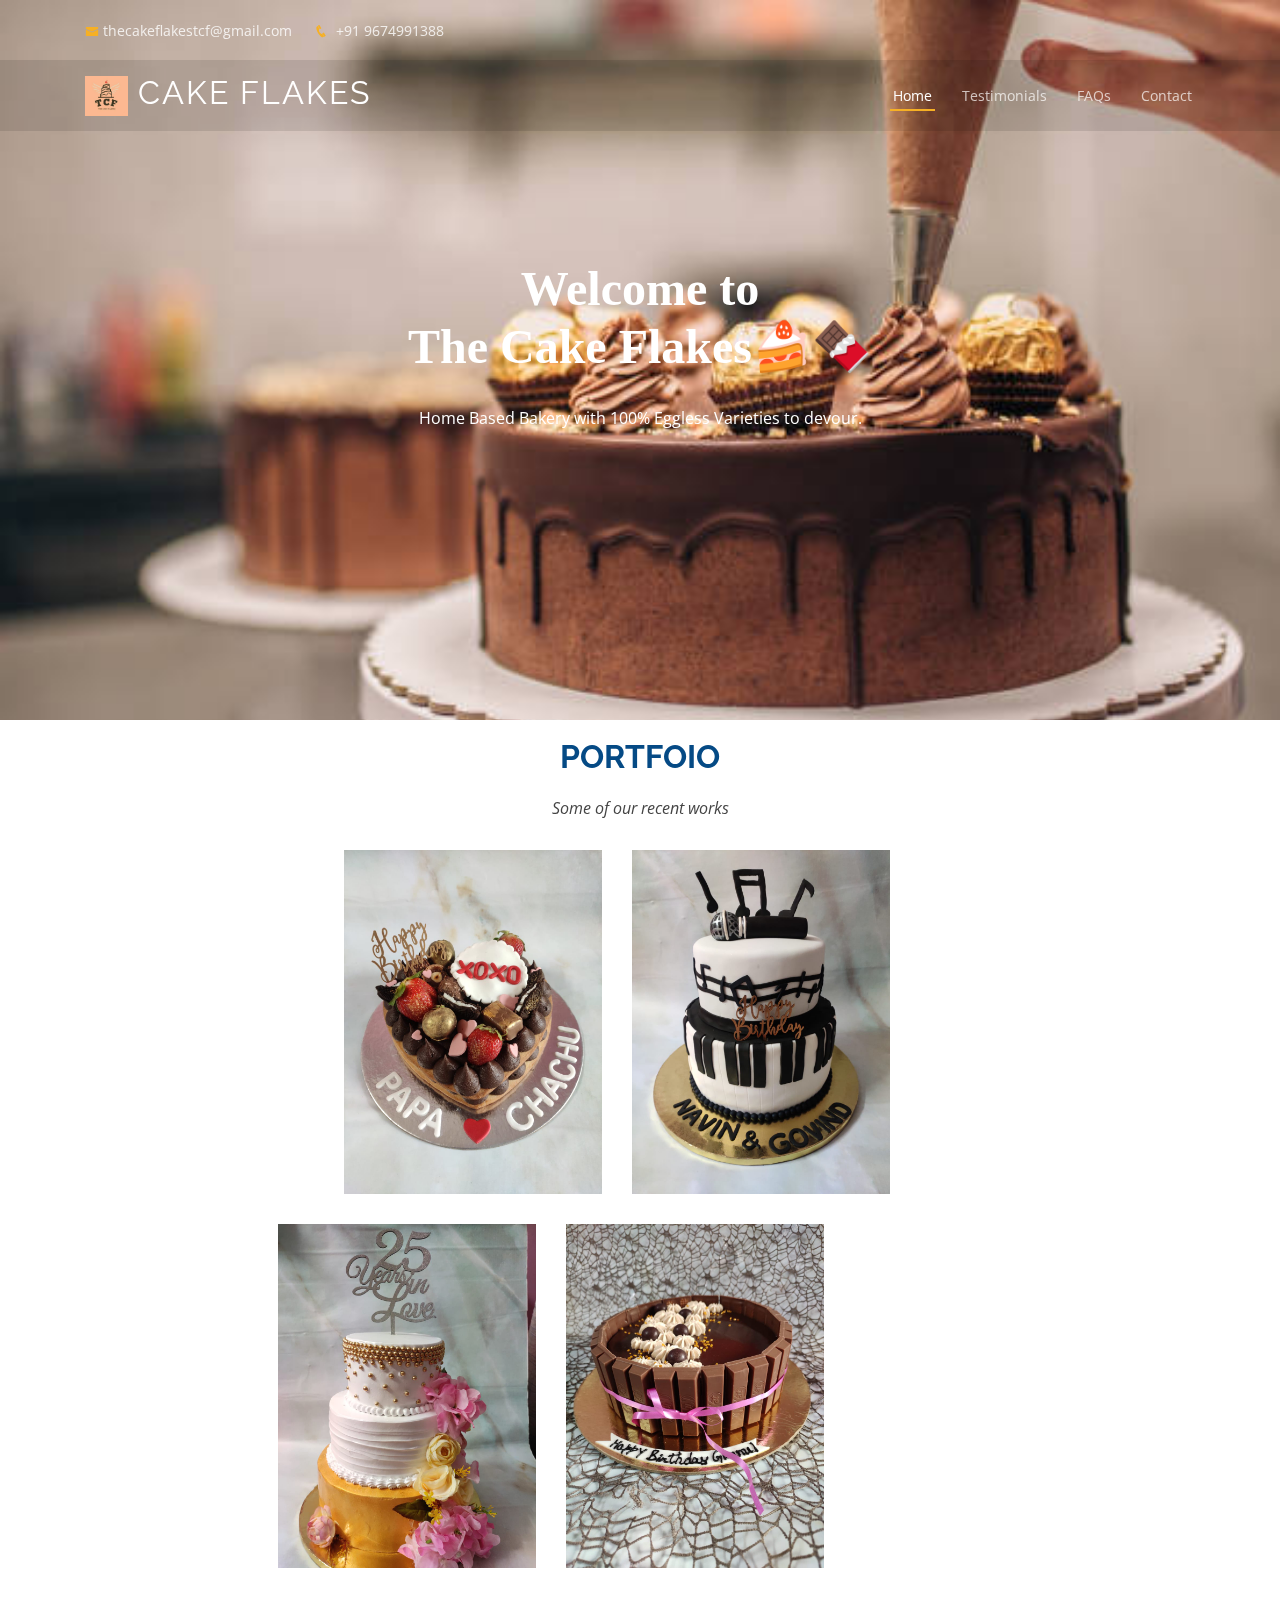
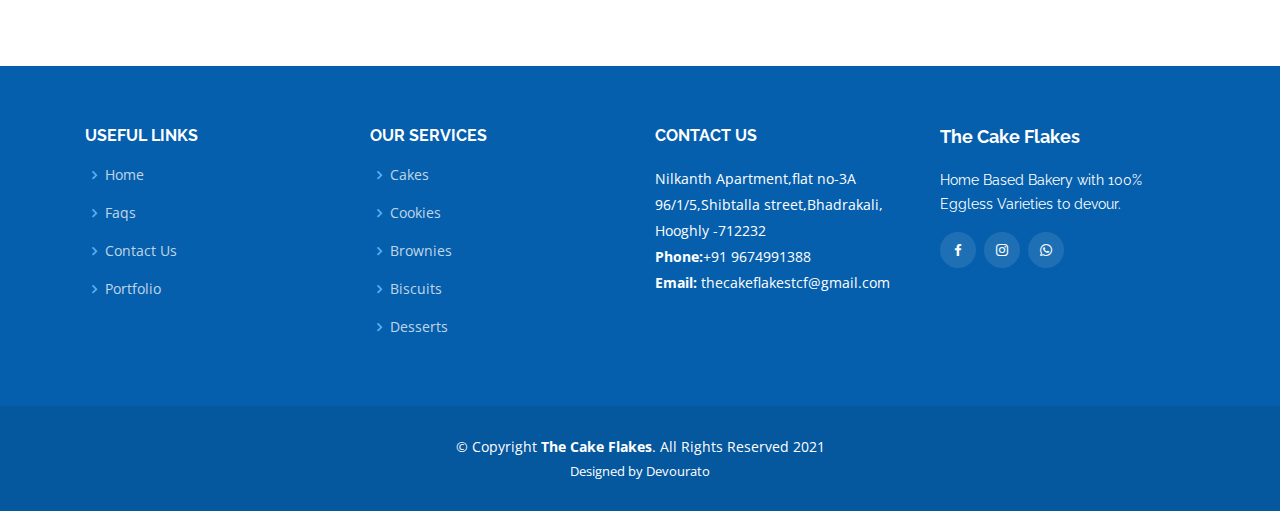
<file: index.html>
<!DOCTYPE html>
<html lang="en">

<head>
  <meta charset="utf-8">
  <meta content="width=device-width, initial-scale=1.0" name="viewport">

  <title>The Cake flakes</title>
  <meta content="" name="description">
  <meta content="" name="keywords">

  <!-- Favicons -->
  <link href="assets/img/tcflogoofficial.jfif" rel="icon">
  <link href="assets/img/tcflogoofficial.jfif" rel="apple-touch-icon">

  <!-- Google Fonts -->
  <link href="https://fonts.googleapis.com/css?family=Open+Sans:300,300i,400,400i,600,600i,700,700i|Raleway:300,300i,400,400i,500,500i,600,600i,700,700i|Poppins:300,300i,400,400i,500,500i,600,600i,700,700i" rel="stylesheet">

  <!-- Vendor CSS Files -->
  <link href="assets/vendor/bootstrap/css/bootstrap.min.css" rel="stylesheet">
  <link href="assets/vendor/icofont/icofont.min.css" rel="stylesheet">
  <link href="assets/vendor/boxicons/css/boxicons.min.css" rel="stylesheet">
  <link href="assets/vendor/animate.css/animate.min.css" rel="stylesheet">
  <link href="assets/vendor/remixicon/remixicon.css" rel="stylesheet">
  <link href="assets/vendor/owl.carousel/assets/owl.carousel.min.css" rel="stylesheet">
  <link href="assets/vendor/venobox/venobox.css" rel="stylesheet">
  <link href="assets/vendor/aos/aos.css" rel="stylesheet">

  <!-- Template Main CSS File -->
  <link href="assets/css/style.css" rel="stylesheet">

</head>

<body>

  <!-- ======= Top Bar ======= -->
  <div id="topbar" class="d-none d-lg-flex align-items-center fixed-top ">
    <div class="container d-flex align-items-center">
      <div class="contact-info mr-auto">
        <ul>
          <li><i class="icofont-envelope"></i><a href="mailto:thecakeflakestcf@gmail.com">thecakeflakestcf@gmail.com</a></li>
          <li><i class="icofont-phone"></i> +91 9674991388</li>
        </ul>
      </div>
      
    </div>
  </div>

  <!-- ======= Header ======= -->
  <header id="header" class="fixed-top ">
    <div class="container d-flex align-items-center">

      <h1 class="logo mr-auto"><a href="#header" class="scrollto"><img src="assets/img/tcflogoofficial.jfif" alt="" class="img-fluid"> Cake Flakes</a></h1>
     
    

      <nav class="nav-menu d-none d-lg-block">
        <ul>
          <li class="active"><a href="index.html">Home</a></li>
          <li><a href="testimonials.html">Testimonials</a></li>
          <li><a href="faqs.html">FAQs</a></li>
          <li><a href="contact.html">Contact</a></li>
         
         

        </ul>
      </nav><!-- .nav-menu -->

    </div>
  </header><!-- End Header -->

  <!-- ======= Hero Section ======= -->
  <section id="hero" class="d-flex justify-cntent-center align-items-center">
    <div id="heroCarousel" class="container carousel carousel-fade" data-ride="carousel">

      <!-- Slide 1 -->
      <div class="carousel-item active">
        <div class="carousel-container">
          <h2 class="animate__animated animate__fadeInDown"style="font-family:Comic New Sans">Welcome to <span><br>The Cake Flakes🍰🍫</span></h2>
          <p class="animate__animated animate__fadeInUp" >Home Based Bakery with 100% Eggless Varieties to devour.</p>
        
        </div>
      </div>

     

      

    </div>
  </section><!-- End Hero -->

  <main id="main">

    <br>
    <br>
    

    
    <!-- ======= Portfoio Section ======= -->
  
    <section id="portfolio" class="portfoio">
      <div class="container" data-aos="fade-up">
    
        <div class="section-title">
          <h2>Portfoio</h2>
          <p>Some of our recent works</p>
        </div>
    
        
    
        <div class="row portfolio-container "style="margin-left:22%">
          <div class="d-flex justify-content-center">
          <div class="col-lg-4 col-md-6 portfolio-item filter-cakes"style="width:18rem">
           <center> <img src="assets/img/cake1.jfif" class="img-fluid" alt=""></center>
            <div class="portfolio-info">
              <h4>Tart Cake</h4>
              <p>Buttery biscuit tart with chocolate ganache </p>
             
            </div>
          </div>
    
          <div class="col-lg-4 col-md-6 d-flex align-content-center portfolio-item   filter-cakes"style="width:18rem">
            <img src="assets/img/cake2.jfif" class="img-fluid" alt="">
            <div class="portfolio-info">
              <h4>Music theme Cake</h4>
              <p>Dual flavour cake with chocolate truffle cake in top tier and fresh fruit cake in bottom tier</p>
            
            </div>
          </div>
          </div>
          </div>
          
          <div class="row portfolio-container" style="margin-left:16%">
          <div class="col-lg-4 col-md-6 portfolio-item  filter-cakes"style="width:18rem">
            <img src="assets/img/cake3.jfif" class="img-fluid" alt="">
            <div class="portfolio-info">
              <h4></h4>
              <p>Cake3</p>
             
            </div>
          </div>
    
          <div class="col-lg-4 col-md-6 portfolio-item  filter-cakes"style="width:18rem">
            <img src="assets/img/cake4.jfif" class="img-fluid" alt="">
            <div class="portfolio-info">
              <h4>Cake4</h4>
              <p>Cake4</p>
              <a href="assets/img/portfolio/portfolio-4.jpg" data-gall="portfolioGallery" class="venobox preview-link" title="Card 2"><i class="bx bx-plus"></i></a>
              <a href="portfolio-details.html" class="details-link" title="More Details"><i class="bx bx-link"></i></a>
            </div>
          </div>
    
        
    

       
          </div>

         
          </div>
    

        </div>
    
      </div>
    </section><!-- End Portfoio Section -->
    

    

  </main><!-- End #main -->
  <h1></h1>


  <!-- ======= Footer ======= -->

  <footer id="footer">

    

    <div class="footer-top">
      <div class="container">
        <div class="row">

          <div class="col-lg-3 col-md-6 footer-links">
            <h4>Useful Links</h4>
            <ul>
              <li><i class="bx bx-chevron-right"></i> <a href="#">Home</a></li>
             
              <li><i class="bx bx-chevron-right"></i> <a href="#">Faqs</a></li>
              <li><i class="bx bx-chevron-right"></i> <a href="#">Contact Us</a></li>
              <li><i class="bx bx-chevron-right"></i> <a href="#">Portfolio</a></li>

            </ul>
          </div>

          <div class="col-lg-3 col-md-6 footer-links">
            <h4>Our Services</h4>
            <ul>
              <li><i class="bx bx-chevron-right"></i> <a href="#">Cakes</a></li>
              <li><i class="bx bx-chevron-right"></i> <a href="#">Cookies</a></li>
              <li><i class="bx bx-chevron-right"></i> <a href="#">Brownies</a></li>
              <li><i class="bx bx-chevron-right"></i> <a href="#">Biscuits</a></li>
              <li><i class="bx bx-chevron-right"></i> <a href="#">Desserts</a></li>
            </ul>
          </div>

          <div class="col-lg-3 col-md-6 footer-contact">
            <h4>Contact Us</h4>
            <p>
              Nilkanth Apartment,flat no-3A<br>
              96/1/5,Shibtalla street,Bhadrakali,<br>
              Hooghly -712232<br>
              <strong>Phone:</strong>+91 9674991388<br>
              <strong>Email:</strong> thecakeflakestcf@gmail.com<br>
            </p>

          </div>

          <div class="col-lg-3 col-md-6 footer-info">
            <h3>The Cake Flakes</h3>
            <p>Home Based Bakery with 100% Eggless Varieties to devour.</p>
            <div class="social-links mt-3">
              <a href="https://www.facebook.com/swati.linga" class="facebook"><i class="bx bxl-facebook"></i></a>
              <a href="https://instagram.com/thecake_flakes?utm_medium=copy_link" class="instagram"><i class="bx bxl-instagram"></i></a>
              <a href="https://wa.me/+919674991388" class="whatsapp"><i class="bx bxl-whatsapp"></i></a>
            </div>
          </div>

        </div>
      </div>
    </div>

    <div class="container">
      <div class="copyright">
        &copy; Copyright <strong><span>The Cake Flakes</span></strong>. All Rights Reserved 2021
      </div>
      <div class="credits">
        Designed by Devourato</a>
      </div>
    </div>
  </footer><!-- End Footer -->
  

  <a href="#" class="back-to-top"><i class="ri-arrow-up-line"></i></a>

  

  <!-- Vendor JS Files -->
  <script src="assets/vendor/jquery/jquery.min.js"></script>
  <script src="assets/vendor/bootstrap/js/bootstrap.bundle.min.js"></script>
  <script src="assets/vendor/jquery.easing/jquery.easing.min.js"></script>
  <script src="assets/vendor/php-email-form/validate.js"></script>
  <script src="assets/vendor/owl.carousel/owl.carousel.min.js"></script>
  <script src="assets/vendor/venobox/venobox.min.js"></script>
  <script src="assets/vendor/isotope-layout/isotope.pkgd.min.js"></script>
  <script src="assets/vendor/aos/aos.js"></script>

  <!-- Template Main JS File -->
  <script src="assets/js/main.js"></script>

</body>

</html>
</file>
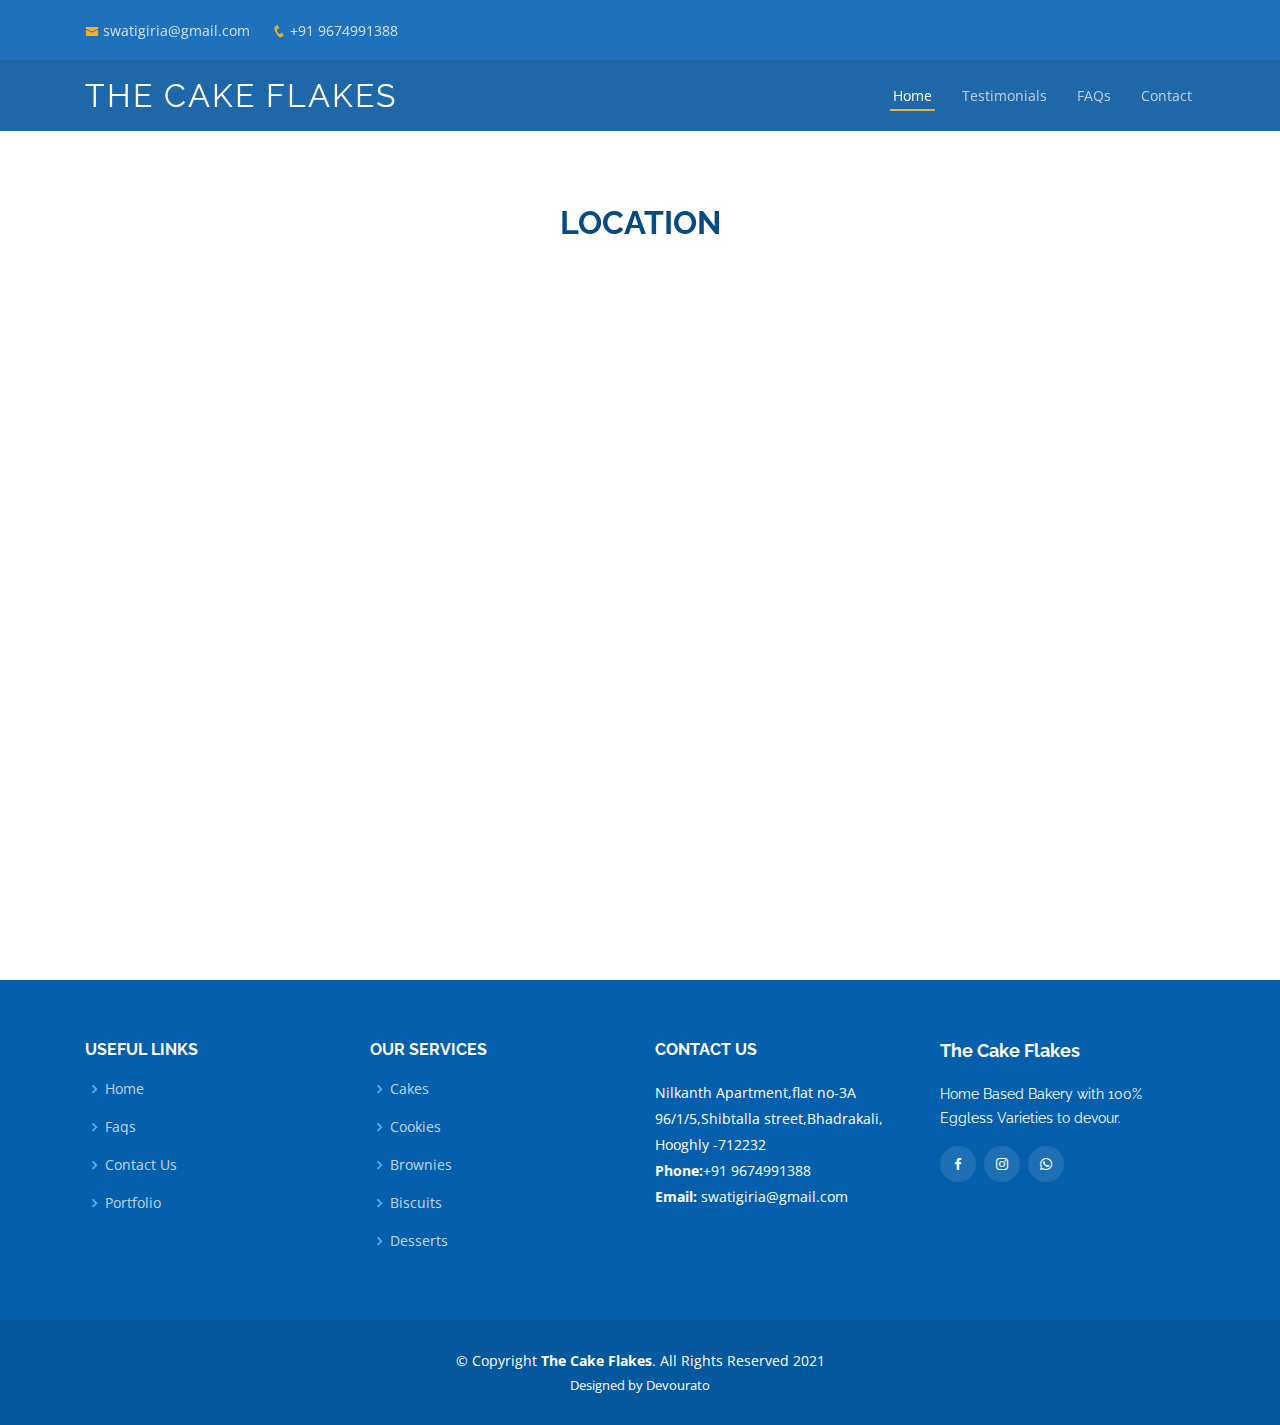
<file: contact.html>
<!DOCTYPE html>
<html lang="en">

<head>
  <meta charset="utf-8">
  <meta content="width=device-width, initial-scale=1.0" name="viewport">

  <title>The Cake Flakes</title>
  <meta content="" name="description">
  <meta content="" name="keywords">

  <!-- Favicons -->
  <link href="assets/img/tcflogoofficial.jfif" rel="icon">
  <link href="assets/img/tcflogoofficial.jfif" rel="apple-touch-icon">

  <link rel="stylesheet" href="https://pro.fontawesome.com/releases/v5.10.0/css/all.css" integrity="sha384-AYmEC3Yw5cVb3ZcuHtOA93w35dYTsvhLPVnYs9eStHfGJvOvKxVfELGroGkvsg+p" crossorigin="anonymous"/>

  <!-- Google Fonts -->
  <link href="https://fonts.googleapis.com/css?family=Open+Sans:300,300i,400,400i,600,600i,700,700i|Raleway:300,300i,400,400i,500,500i,600,600i,700,700i|Poppins:300,300i,400,400i,500,500i,600,600i,700,700i" rel="stylesheet">

  <!-- Vendor CSS Files -->
  <link href="assets/vendor/bootstrap/css/bootstrap.min.css" rel="stylesheet">
  <link href="assets/vendor/icofont/icofont.min.css" rel="stylesheet">
  <link href="assets/vendor/boxicons/css/boxicons.min.css" rel="stylesheet">
  <link href="assets/vendor/animate.css/animate.min.css" rel="stylesheet">
  <link href="assets/vendor/remixicon/remixicon.css" rel="stylesheet">
  <link href="assets/vendor/owl.carousel/assets/owl.carousel.min.css" rel="stylesheet">
  <link href="assets/vendor/venobox/venobox.css" rel="stylesheet">
  <link href="assets/vendor/aos/aos.css" rel="stylesheet">

  
  <link href="assets/css/style.css" rel="stylesheet">

 
</head>

<body>
  
  <div id="topbar" class="d-none d-lg-flex align-items-center fixed-top topbar-inner-pages">
    <div class="container d-flex align-items-center">
      <div class="contact-info mr-auto">
        <ul>
          <li><i class="icofont-envelope"></i><a href="mailto:contact@example.com">swatigiria@gmail.com</a></li>
          <li><i class="icofont-phone"></i>+91 9674991388</li>
        </ul>
      </div>
     
    </div>
  </div>
  
  <!-- ======= Header ======= -->
  <header id="header" class="fixed-top header-inner-pages">
    <div class="container d-flex align-items-center">
  
      <h1 class="logo mr-auto"><a href="index.html#header" class="scrollto">The Cake Flakes</a></h1>
      
  
      <nav class="nav-menu d-none d-lg-block">
        <ul>
          <li class="active"><a href="index.html">Home</a></li>
          <li><a href="testimonials.html">Testimonials</a></li>
          <li><a href="faqs.html">FAQs</a></li>
          <li><a href="contact.html">Contact</a></li>
         
  
        </ul>
      </nav><!-- .nav-menu -->
  
    </div>
  </header><!-- End Header -->
    

     

    </div>
 
<br>
<br>
<br>
<br>
<br>
<br>
  <main id="main">
    <section id="services" class="services">
      <div class="container" data-aos="fade-up">
    
        <div class="section-title">
          <h2>Location</h2>
          <br>
          <iframe src="https://www.google.com/maps/embed?pb=!1m18!1m12!1m3!1d14724.56581241847!2d88.33393267926682!3d22.685777561992815!2m3!1f0!2f0!3f0!3m2!1i1024!2i768!4f13.1!3m3!1m2!1s0x39f89ceae67aa86f%3A0xd8d8ffe586bc5db5!2sHindmotor%2C%20Uttarpara%2C%20West%20Bengal!5e0!3m2!1sen!2sin!4v1640884330828!5m2!1sen!2sin" width="1300" height="550" style="border:0;margin-left:-5%" allowfullscreen="" loading="lazy"></iframe>
        </div>
      </div>
    </section><!-- End Services Section -->

   
   <br>
   <br>

    

    

  </main><!-- End #main -->

  <!-- ======= Footer ======= -->
  <footer id="footer">

    

    <div class="footer-top">
      <div class="container">
        <div class="row">

          <div class="col-lg-3 col-md-6 footer-links">
            <h4>Useful Links</h4>
            <ul>
              <li><i class="bx bx-chevron-right"></i> <a href="#">Home</a></li>
             
              <li><i class="bx bx-chevron-right"></i> <a href="#">Faqs</a></li>
              <li><i class="bx bx-chevron-right"></i> <a href="#">Contact Us</a></li>
              <li><i class="bx bx-chevron-right"></i> <a href="#">Portfolio</a></li>

            </ul>
          </div>

          <div class="col-lg-3 col-md-6 footer-links">
            <h4>Our Services</h4>
            <ul>
              <li><i class="bx bx-chevron-right"></i> <a href="#">Cakes</a></li>
              <li><i class="bx bx-chevron-right"></i> <a href="#">Cookies</a></li>
              <li><i class="bx bx-chevron-right"></i> <a href="#">Brownies</a></li>
              <li><i class="bx bx-chevron-right"></i> <a href="#">Biscuits</a></li>
              <li><i class="bx bx-chevron-right"></i> <a href="#">Desserts</a></li>
            </ul>
          </div>

          <div class="col-lg-3 col-md-6 footer-contact">
            <h4>Contact Us</h4>
            <p>
              Nilkanth Apartment,flat no-3A<br>
              96/1/5,Shibtalla street,Bhadrakali,<br>
              Hooghly -712232<br>
              <strong>Phone:</strong>+91 9674991388<br>
              <strong>Email:</strong> swatigiria@gmail.com<br>
            </p>

          </div>

          <div class="col-lg-3 col-md-6 footer-info">
            <h3>The Cake Flakes</h3>
            <p>Home Based Bakery with 100% Eggless Varieties to devour.</p>
            <div class="social-links mt-3">
              <a href="https://www.facebook.com/swati.linga" class="facebook"><i class="bx bxl-facebook"></i></a>
              <a href="https://instagram.com/thecake_flakes?utm_medium=copy_link" class="instagram"><i class="bx bxl-instagram"></i></a>
              <a href="https://wa.me/+919674991388" class="whatsapp"><i class="bx bxl-whatsapp"></i></a>
            </div>
          </div>

        </div>
      </div>
    </div>

    <div class="container">
      <div class="copyright">
        &copy; Copyright <strong><span>The Cake Flakes</span></strong>. All Rights Reserved 2021
      </div>
      <div class="credits">
        Designed by Devourato</a>
      </div>
    </div>
  </footer><!-- End Footer -->

  <a href="#" class="back-to-top"><i class="ri-arrow-up-line"></i></a>

  <!-- Vendor JS Files -->
  <script src="assets/vendor/jquery/jquery.min.js"></script>
  <script src="assets/vendor/bootstrap/js/bootstrap.bundle.min.js"></script>
  <script src="assets/vendor/jquery.easing/jquery.easing.min.js"></script>
  <script src="assets/vendor/php-email-form/validate.js"></script>
  <script src="assets/vendor/owl.carousel/owl.carousel.min.js"></script>
  <script src="assets/vendor/venobox/venobox.min.js"></script>
  <script src="assets/vendor/isotope-layout/isotope.pkgd.min.js"></script>
  <script src="assets/vendor/aos/aos.js"></script>

  <!-- Template Main JS File -->
  <script src="assets/js/main.js"></script>

</body>

</html>
</file>
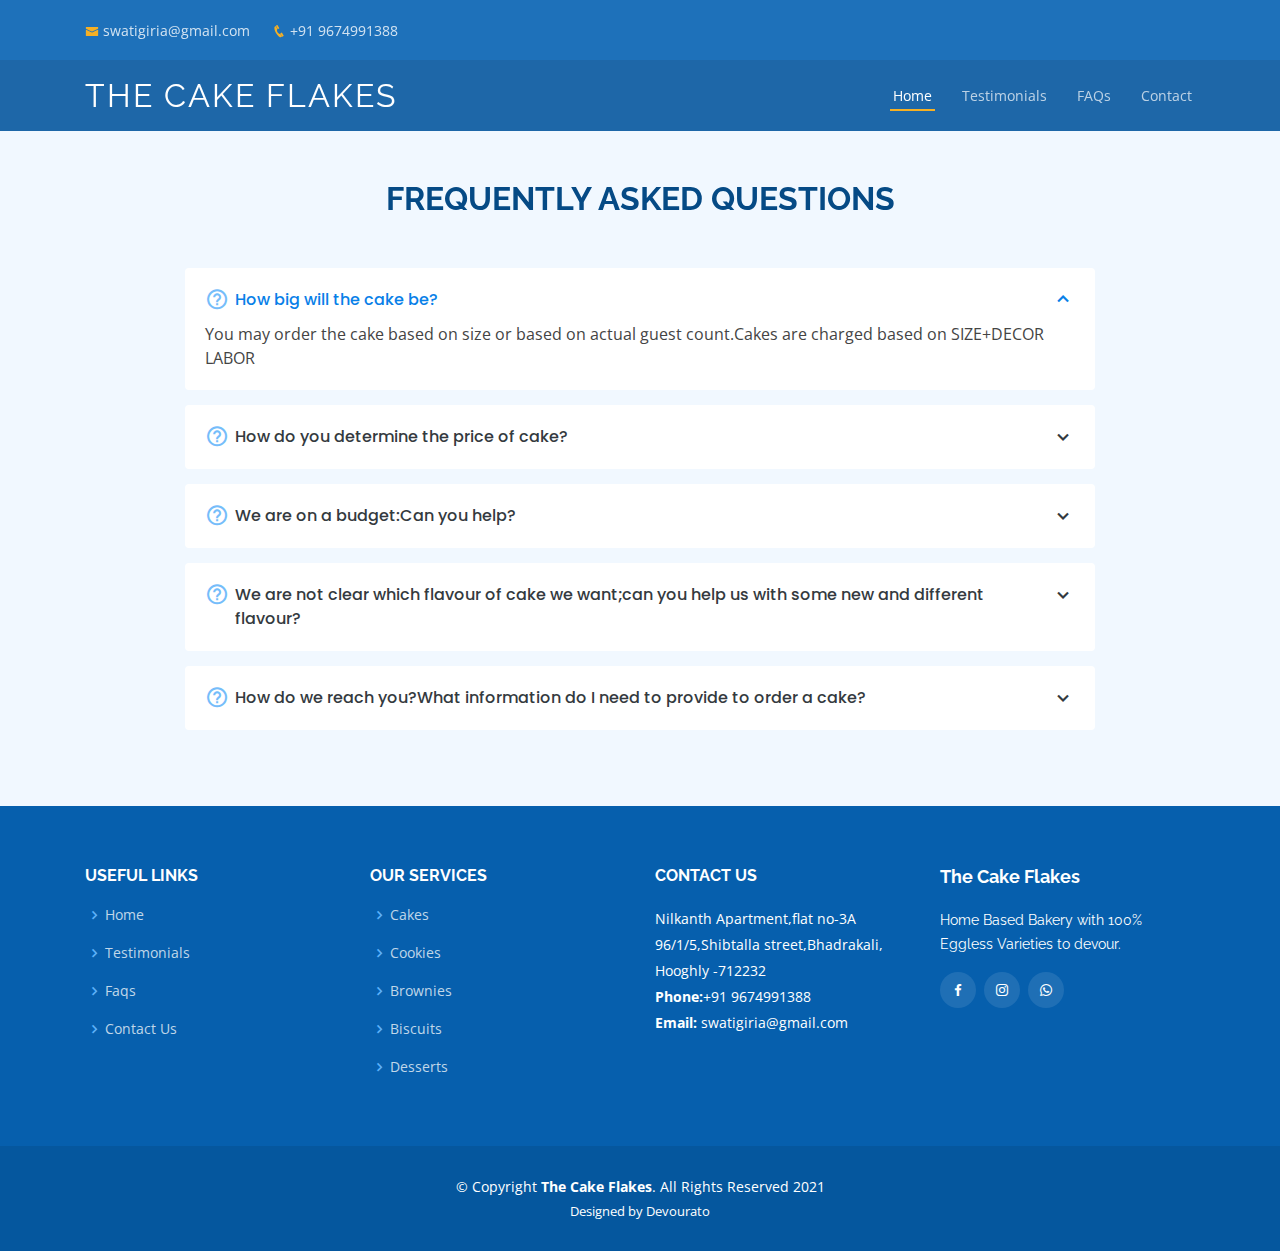
<file: faqs.html>
<!DOCTYPE html>
<html lang="en">

<head>
  <meta charset="utf-8">
  <meta content="width=device-width, initial-scale=1.0" name="viewport">

  <title>The Cake Flakes</title>
  <meta content="" name="description">
  <meta content="" name="keywords">

  <!-- Favicons -->
  <link href="assets/img/tcflogoofficial.jfif" rel="icon">
  <link href="assets/img/tcflogoofficial.jfif" rel="apple-touch-icon">

  <!-- Google Fonts -->
  <link href="https://fonts.googleapis.com/css?family=Open+Sans:300,300i,400,400i,600,600i,700,700i|Raleway:300,300i,400,400i,500,500i,600,600i,700,700i|Poppins:300,300i,400,400i,500,500i,600,600i,700,700i" rel="stylesheet">

  <!-- Vendor CSS Files -->
  <link href="assets/vendor/bootstrap/css/bootstrap.min.css" rel="stylesheet">
  <link href="assets/vendor/icofont/icofont.min.css" rel="stylesheet">
  <link href="assets/vendor/boxicons/css/boxicons.min.css" rel="stylesheet">
  <link href="assets/vendor/animate.css/animate.min.css" rel="stylesheet">
  <link href="assets/vendor/remixicon/remixicon.css" rel="stylesheet">
  <link href="assets/vendor/owl.carousel/assets/owl.carousel.min.css" rel="stylesheet">
  <link href="assets/vendor/venobox/venobox.css" rel="stylesheet">
  <link href="assets/vendor/aos/aos.css" rel="stylesheet">

  <!-- Template Main CSS File -->
  <link href="assets/css/style.css" rel="stylesheet">


</head>

<body>

  <!-- ======= Top Bar ======= -->

  <div id="topbar" class="d-none d-lg-flex align-items-center fixed-top topbar-inner-pages">
    <div class="container d-flex align-items-center">
      <div class="contact-info mr-auto">
        <ul>
          <li><i class="icofont-envelope"></i><a href="thecakeflakestcf@example.com">swatigiria@gmail.com</a></li>
          <li><i class="icofont-phone"></i>+91 9674991388</li>
        </ul>
      </div>
    
    </div>
  </div>
  
  <!-- ======= Header ======= -->
  <header id="header" class="fixed-top header-inner-pages">
    <div class="container d-flex align-items-center">
  
      <h1 class="logo mr-auto"><a href="index.html#header" class="scrollto">The Cake Flakes</a></h1>
      <!-- Uncomment below if you prefer to use an image logo -->
      <!-- <a href="index.html#header" class="logo mr-auto scrollto"><img src="assets/img/logo.png" alt="" class="img-fluid"></a>-->
  
      <nav class="nav-menu d-none d-lg-block">
        <ul>
          <li class="active"><a href="index.html">Home</a></li>
          <li><a href="testimonials.html">Testimonials</a></li>
          <li><a href="faqs.html">FAQs</a></li>
          <li><a href="contact.html">Contact</a></li>
         
  
        </ul>
      </nav><!-- .nav-menu -->
  
    </div>
  </header><!-- End Header -->
  
    <main id="main">
      <!-- ======= Clients Section ======= -->
      <br>
      <br>
      <br>
      <br>
      <br>

      <section id="faq" class="faq section-bg">
        <div class="container" data-aos="fade-up">
      
          <div class="section-title">
            <h2>Frequently Asked Questions</h2>
          </div>
      
          <div class="faq-list">
            <ul>
              <li data-aos="fade-up" data-aos="fade-up" data-aos-delay="100">
                <i class="bx bx-help-circle icon-help"></i> <a data-toggle="collapse" class="collapse" href="#faq-list-1">How big will the cake be? <i class="bx bx-chevron-down icon-show"></i><i class="bx bx-chevron-up icon-close"></i></a>
                <div id="faq-list-1" class="collapse show" data-parent=".faq-list">
                  <p>
                    You may order the cake based on size or based on actual guest count.Cakes are charged based on SIZE+DECOR LABOR
                  </p>
                </div>
              </li>
      
              <li data-aos="fade-up" data-aos-delay="200">
                <i class="bx bx-help-circle icon-help"></i> <a data-toggle="collapse" href="#faq-list-2" class="collapsed">How do you determine the price of cake?<i class="bx bx-chevron-down icon-show"></i><i class="bx bx-chevron-up icon-close"></i></a>
                <div id="faq-list-2" class="collapse" data-parent=".faq-list">
                  <p>
                     Cakes are typically priced by the amount of servings they feed + the work required for the design.The more the detail or time required for the working cost,the more it will cost 
                  </p>
                </div>
              </li>
      
              <li data-aos="fade-up" data-aos-delay="300">
                <i class="bx bx-help-circle icon-help"></i> <a data-toggle="collapse" href="#faq-list-3" class="collapsed">We are on a budget:Can you help?<i class="bx bx-chevron-down icon-show"></i><i class="bx bx-chevron-up icon-close"></i></a>
                <div id="faq-list-3" class="collapse" data-parent=".faq-list">
                  <p>
                    We do our best to work within financial constraints,but please inform your ideas to us so that we can plan based on it,as pricing is based more on working hours than on cake ingredients.
                  </p>
                </div>
              </li>
      
              <li data-aos="fade-up" data-aos-delay="400">
                <i class="bx bx-help-circle icon-help"></i> <a data-toggle="collapse" href="#faq-list-4" class="collapsed">We are not clear which flavour of cake we want;can you help us with some new and different flavour?<i class="bx bx-chevron-down icon-show"></i><i class="bx bx-chevron-up icon-close"></i></a>
                <div id="faq-list-4" class="collapse" data-parent=".faq-list">
                  <p>
                     Our pleasure,that's what we do.Please submit an inquiry to our email id mentioned in our site and we will get in touch with you for further discussion.
                  </p>
                </div>
              </li>
      
              <li data-aos="fade-up" data-aos-delay="500">
                <i class="bx bx-help-circle icon-help"></i> <a data-toggle="collapse" href="#faq-list-5" class="collapsed">How do we reach you?What information do I need to provide to order a cake? <i class="bx bx-chevron-down icon-show"></i><i class="bx bx-chevron-up icon-close"></i></a>
                <div id="faq-list-5" class="collapse" data-parent=".faq-list">
                  <p>
                   You can reach out to us through social media and the links are embedded in the footer section of our site and then we can discuss about the orders
                  </p>
                </div>
              </li>
      
            </ul>
          </div>
      
        </div>
      </section>
      </main>

      <footer id="footer">

    

        <div class="footer-top">
          <div class="container">
            <div class="row">
    
              <div class="col-lg-3 col-md-6 footer-links">
                <h4>Useful Links</h4>
                <ul>
                  <li><i class="bx bx-chevron-right"></i> <a href="index.html">Home</a></li>
                  <li><i class="bx bx-chevron-right"></i> <a href="testimonials.html">Testimonials</a></li>
                  <li><i class="bx bx-chevron-right"></i> <a href="faq.html">Faqs</a></li>
                  <li><i class="bx bx-chevron-right"></i> <a href="contact.html">Contact Us</a></li>
                  
    
                </ul>
              </div>
    
              <div class="col-lg-3 col-md-6 footer-links">
                <h4>Our Services</h4>
                <ul>
                  <li><i class="bx bx-chevron-right"></i> <a href="#">Cakes</a></li>
                  <li><i class="bx bx-chevron-right"></i> <a href="#">Cookies</a></li>
                  <li><i class="bx bx-chevron-right"></i> <a href="#">Brownies</a></li>
                  <li><i class="bx bx-chevron-right"></i> <a href="#">Biscuits</a></li>
                  <li><i class="bx bx-chevron-right"></i> <a href="#">Desserts</a></li>
                </ul>
              </div>
    
              <div class="col-lg-3 col-md-6 footer-contact">
                <h4>Contact Us</h4>
                <p>
                  Nilkanth Apartment,flat no-3A<br>
                  96/1/5,Shibtalla street,Bhadrakali,<br>
                  Hooghly -712232<br>
                  <strong>Phone:</strong>+91 9674991388<br>
                  <strong>Email:</strong> swatigiria@gmail.com<br>
                </p>
    
              </div>
    
              <div class="col-lg-3 col-md-6 footer-info">
                <h3>The Cake Flakes</h3>
                <p>Home Based Bakery with 100% Eggless Varieties to devour.</p>
                <div class="social-links mt-3">
                  <a href="https://www.facebook.com/swati.linga" class="facebook"><i class="bx bxl-facebook"></i></a>
                  <a href="https://instagram.com/thecake_flakes?utm_medium=copy_link" class="instagram"><i class="bx bxl-instagram"></i></a>
                  <a href="https://wa.me/+919674991388" class="whatsapp"><i class="bx bxl-whatsapp"></i></a>
                </div>
              </div>
    
            </div>
          </div>
        </div>
    
        <div class="container">
          <div class="copyright">
            &copy; Copyright <strong><span>The Cake Flakes</span></strong>. All Rights Reserved 2021
          </div>
          <div class="credits">
            Designed by Devourato</a>
          </div>
        </div>
      </footer><!-- End Footer -->
    
      <a href="#" class="back-to-top"><i class="ri-arrow-up-line"></i></a>
      
      
  <!-- Vendor JS Files -->
  <script src="assets/vendor/jquery/jquery.min.js"></script>
  <script src="assets/vendor/bootstrap/js/bootstrap.bundle.min.js"></script>
  <script src="assets/vendor/jquery.easing/jquery.easing.min.js"></script>
  <script src="assets/vendor/php-email-form/validate.js"></script>
  <script src="assets/vendor/owl.carousel/owl.carousel.min.js"></script>
  <script src="assets/vendor/venobox/venobox.min.js"></script>
  <script src="assets/vendor/isotope-layout/isotope.pkgd.min.js"></script>
  <script src="assets/vendor/aos/aos.js"></script>

  <!-- Template Main JS File -->
  <script src="assets/js/main.js"></script>

</body>

</html>
</file>
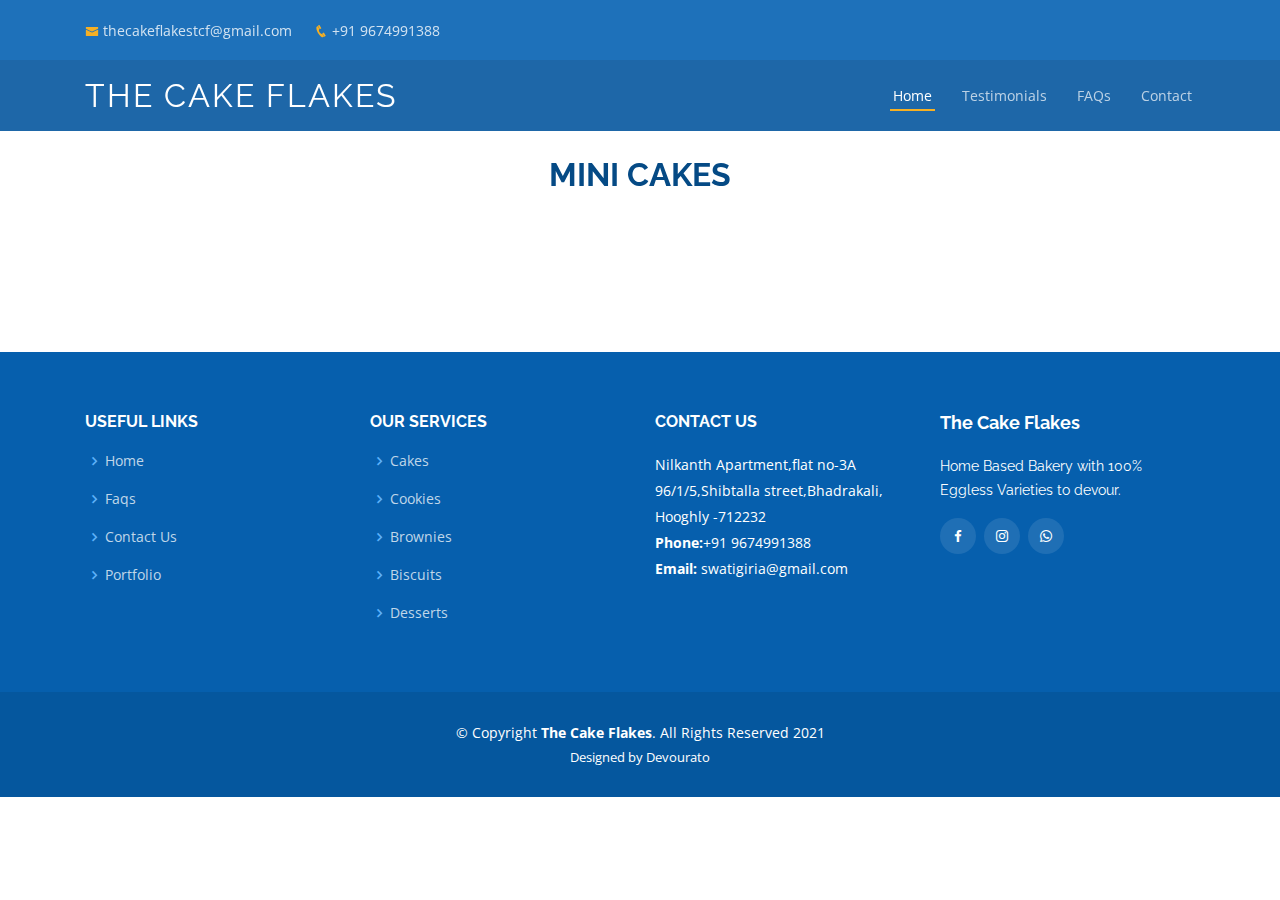
<file: minicakes.html>
<!DOCTYPE html>
<html lang="en">

<head>
  <meta charset="utf-8">
  <meta content="width=device-width, initial-scale=1.0" name="viewport">

  <title>The Cake Flakes</title>
  <meta content="" name="description">
  <meta content="" name="keywords">

  <!-- Favicons -->
  <link href="assets/img/tcflogoofficial.jfif" rel="icon">
  <link href="assets/img/tcflogoofficial.jfif" rel="apple-touch-icon">

  <link rel="stylesheet" href="https://pro.fontawesome.com/releases/v5.10.0/css/all.css" integrity="sha384-AYmEC3Yw5cVb3ZcuHtOA93w35dYTsvhLPVnYs9eStHfGJvOvKxVfELGroGkvsg+p" crossorigin="anonymous"/>

  <!-- Google Fonts -->
  <link href="https://fonts.googleapis.com/css?family=Open+Sans:300,300i,400,400i,600,600i,700,700i|Raleway:300,300i,400,400i,500,500i,600,600i,700,700i|Poppins:300,300i,400,400i,500,500i,600,600i,700,700i" rel="stylesheet">

  <!-- Vendor CSS Files -->
  <link href="assets/vendor/bootstrap/css/bootstrap.min.css" rel="stylesheet">
  <link href="assets/vendor/icofont/icofont.min.css" rel="stylesheet">
  <link href="assets/vendor/boxicons/css/boxicons.min.css" rel="stylesheet">
  <link href="assets/vendor/animate.css/animate.min.css" rel="stylesheet">
  <link href="assets/vendor/remixicon/remixicon.css" rel="stylesheet">
  <link href="assets/vendor/owl.carousel/assets/owl.carousel.min.css" rel="stylesheet">
  <link href="assets/vendor/venobox/venobox.css" rel="stylesheet">
  <link href="assets/vendor/aos/aos.css" rel="stylesheet">

  
  <link href="assets/css/style.css" rel="stylesheet">

 
</head>

<body>
  
  <div id="topbar" class="d-none d-lg-flex align-items-center fixed-top topbar-inner-pages">
    <div class="container d-flex align-items-center">
      <div class="contact-info mr-auto">
        <ul>
          <li><i class="icofont-envelope"></i><a href="mailto:thecakeflakestcf@gmail.com">thecakeflakestcf@gmail.com</a></li>
          <li><i class="icofont-phone"></i>+91 9674991388</li>
        </ul>
      </div>
     
    </div>
  </div>
  
  <!-- ======= Header ======= -->
  <header id="header" class="fixed-top header-inner-pages">
    <div class="container d-flex align-items-center">
  
      <h1 class="logo mr-auto"><a href="index.html" class="scrollto">The Cake Flakes</a></h1>
      
  
      <nav class="nav-menu d-none d-lg-block">
        <ul>
          <li class="active"><a href="index.html">Home</a></li>
          <li><a href="testimonials.html">Testimonials</a></li>
          <li><a href="faqs.html">FAQs</a></li>
          <li><a href="contact.html">Contact</a></li>
         
  
        </ul>
      </nav><!-- .nav-menu -->
  
    </div>
  </header><!-- End Header -->
    

     

    </div>
 
<br>
<br>
<br>
<br>
  <main id="main">
    <section id="services" class="services">
      <div class="container" data-aos="fade-up">
    
        <div class="section-title">
          <h2>Mini Cakes</h2>
        </div>
    
       
    </section><!-- End Services Section -->

   
   <br>
   <br>

    

    

  </main><!-- End #main -->

  <!-- ======= Footer ======= -->
  <footer id="footer">

    

    <div class="footer-top">
      <div class="container">
        <div class="row">

          <div class="col-lg-3 col-md-6 footer-links">
            <h4>Useful Links</h4>
            <ul>
              <li><i class="bx bx-chevron-right"></i> <a href="#">Home</a></li>
             
              <li><i class="bx bx-chevron-right"></i> <a href="#">Faqs</a></li>
              <li><i class="bx bx-chevron-right"></i> <a href="#">Contact Us</a></li>
              <li><i class="bx bx-chevron-right"></i> <a href="#">Portfolio</a></li>

            </ul>
          </div>

          <div class="col-lg-3 col-md-6 footer-links">
            <h4>Our Services</h4>
            <ul>
              <li><i class="bx bx-chevron-right"></i> <a href="#">Cakes</a></li>
              <li><i class="bx bx-chevron-right"></i> <a href="#">Cookies</a></li>
              <li><i class="bx bx-chevron-right"></i> <a href="#">Brownies</a></li>
              <li><i class="bx bx-chevron-right"></i> <a href="#">Biscuits</a></li>
              <li><i class="bx bx-chevron-right"></i> <a href="#">Desserts</a></li>
            </ul>
          </div>

          <div class="col-lg-3 col-md-6 footer-contact">
            <h4>Contact Us</h4>
            <p>
              Nilkanth Apartment,flat no-3A<br>
              96/1/5,Shibtalla street,Bhadrakali,<br>
              Hooghly -712232<br>
              <strong>Phone:</strong>+91 9674991388<br>
              <strong>Email:</strong> swatigiria@gmail.com<br>
            </p>

          </div>

          <div class="col-lg-3 col-md-6 footer-info">
            <h3>The Cake Flakes</h3>
            <p>Home Based Bakery with 100% Eggless Varieties to devour.</p>
            <div class="social-links mt-3">
              <a href="https://www.facebook.com/swati.linga" class="facebook"><i class="bx bxl-facebook"></i></a>
              <a href="https://instagram.com/thecake_flakes?utm_medium=copy_link" class="instagram"><i class="bx bxl-instagram"></i></a>
              <a href="https://wa.me/+919674991388" class="whatsapp"><i class="bx bxl-whatsapp"></i></a>
            </div>
          </div>

        </div>
      </div>
    </div>

    <div class="container">
      <div class="copyright">
        &copy; Copyright <strong><span>The Cake Flakes</span></strong>. All Rights Reserved 2021
      </div>
      <div class="credits">
        Designed by Devourato</a>
      </div>
    </div>
  </footer><!-- End Footer -->

  <a href="#" class="back-to-top"><i class="ri-arrow-up-line"></i></a>

  <!-- Vendor JS Files -->
  <script src="assets/vendor/jquery/jquery.min.js"></script>
  <script src="assets/vendor/bootstrap/js/bootstrap.bundle.min.js"></script>
  <script src="assets/vendor/jquery.easing/jquery.easing.min.js"></script>
  <script src="assets/vendor/php-email-form/validate.js"></script>
  <script src="assets/vendor/owl.carousel/owl.carousel.min.js"></script>
  <script src="assets/vendor/venobox/venobox.min.js"></script>
  <script src="assets/vendor/isotope-layout/isotope.pkgd.min.js"></script>
  <script src="assets/vendor/aos/aos.js"></script>

  <!-- Template Main JS File -->
  <script src="assets/js/main.js"></script>

</body>

</html>
</file>
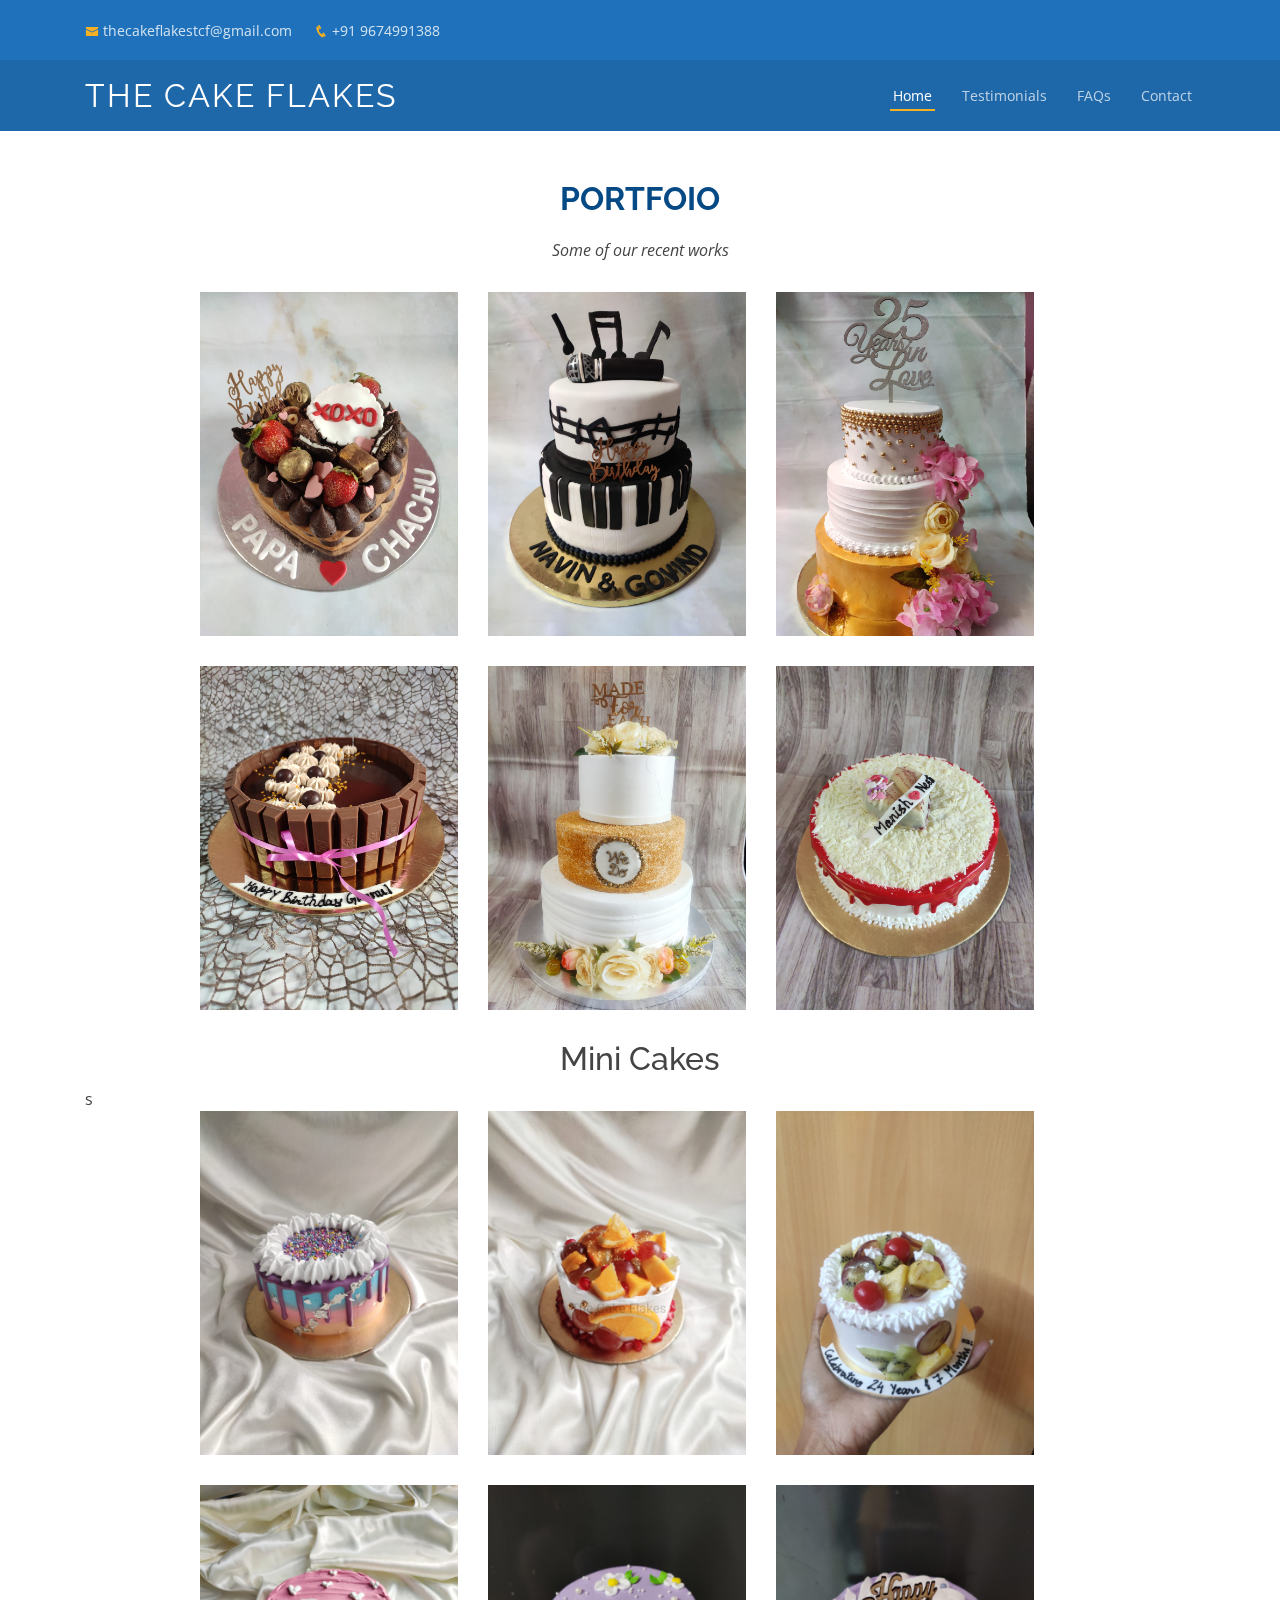
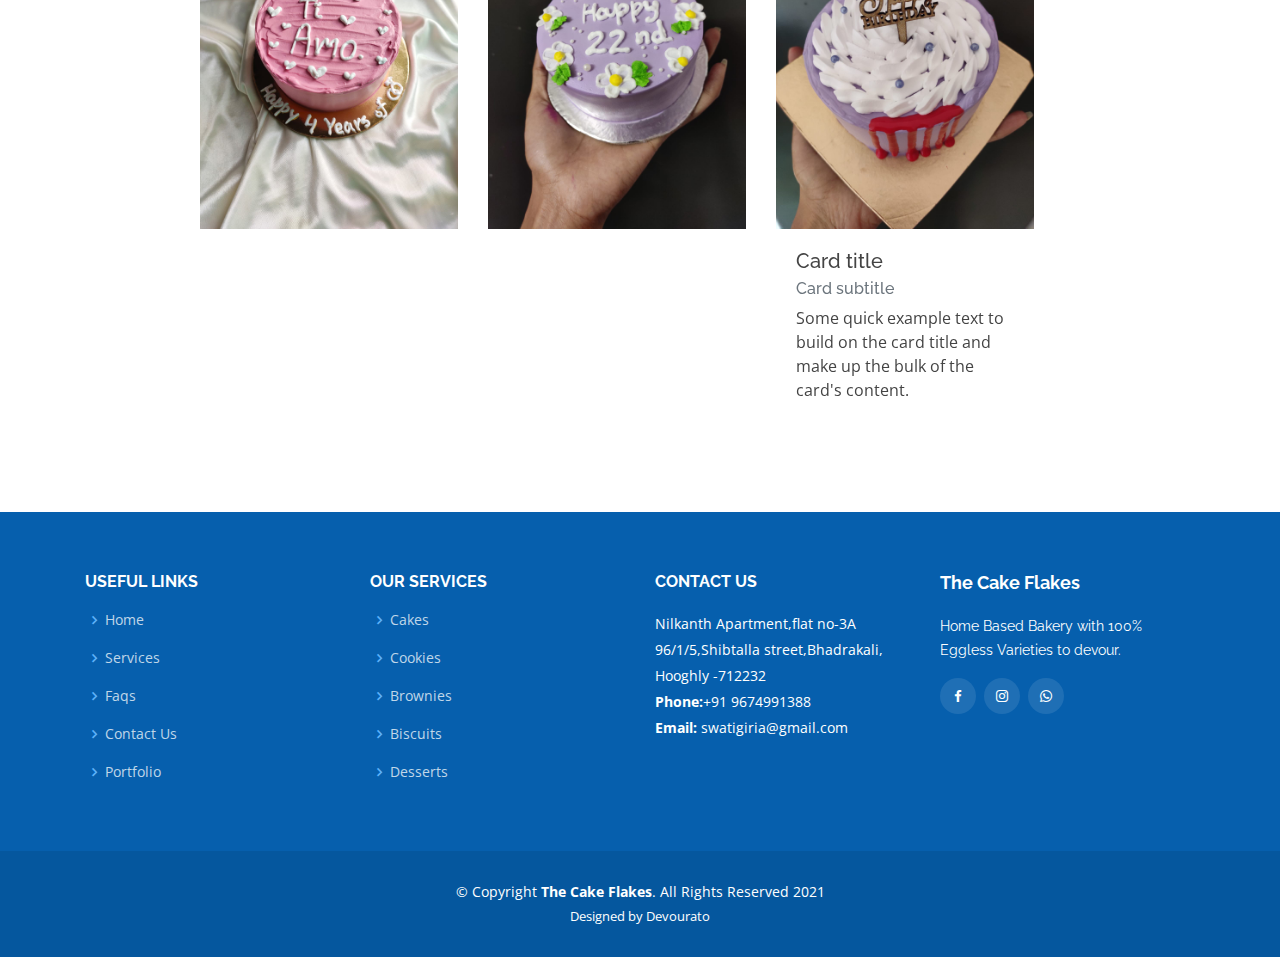
<file: portfolio.html>
<!DOCTYPE html>
<html lang="en">

<head>
  <meta charset="utf-8">
  <meta content="width=device-width, initial-scale=1.0" name="viewport">

  <title>The Cake Flakes</title>
  <meta content="" name="description">
  <meta content="" name="keywords">

  <!-- Favicons -->
  <link href="assets/img/tcflogoofficial.jfif" rel="icon">
  <link href="assets/img/tcflogoofficial.jfif" rel="apple-touch-icon">

  <!-- Google Fonts -->
  <link href="https://fonts.googleapis.com/css?family=Open+Sans:300,300i,400,400i,600,600i,700,700i|Raleway:300,300i,400,400i,500,500i,600,600i,700,700i|Poppins:300,300i,400,400i,500,500i,600,600i,700,700i" rel="stylesheet">

  <!-- Vendor CSS Files -->
  <link href="assets/vendor/bootstrap/css/bootstrap.min.css" rel="stylesheet">
  <link href="assets/vendor/icofont/icofont.min.css" rel="stylesheet">
  <link href="assets/vendor/boxicons/css/boxicons.min.css" rel="stylesheet">
  <link href="assets/vendor/animate.css/animate.min.css" rel="stylesheet">
  <link href="assets/vendor/remixicon/remixicon.css" rel="stylesheet">
  <link href="assets/vendor/owl.carousel/assets/owl.carousel.min.css" rel="stylesheet">
  <link href="assets/vendor/venobox/venobox.css" rel="stylesheet">
  <link href="assets/vendor/aos/aos.css" rel="stylesheet">

  <!-- Template Main CSS File -->
  <link href="assets/css/style.css" rel="stylesheet">


</head>

<body>

  <!-- ======= Top Bar ======= -->

  <div id="topbar" class="d-none d-lg-flex align-items-center fixed-top topbar-inner-pages">
    <div class="container d-flex align-items-center">
      <div class="contact-info mr-auto">
        <ul>
          <li><i class="icofont-envelope"></i><a href="thecakeflakestcf@example.com">thecakeflakestcf@gmail.com</a></li>
          <li><i class="icofont-phone"></i>+91 9674991388</li>
        </ul>
      </div>
    
    </div>
  </div>
  
  <!-- ======= Header ======= -->
  <header id="header" class="fixed-top header-inner-pages">
    <div class="container d-flex align-items-center">
  
      <h1 class="logo mr-auto"><a href="index.html#header" class="scrollto">The Cake Flakes</a></h1>
      <!-- Uncomment below if you prefer to use an image logo -->
      <!-- <a href="index.html#header" class="logo mr-auto scrollto"><img src="assets/img/logo.png" alt="" class="img-fluid"></a>-->
  
      <nav class="nav-menu d-none d-lg-block">
        <ul>
          <li class="active"><a href="index.html">Home</a></li>
          <li><a href="testimonials.html">Testimonials</a></li>
          <li><a href="faqs.html">FAQs</a></li>
          <li><a href="contact.html">Contact</a></li>
         
  
        </ul>
      </nav><!-- .nav-menu -->
  
    </div>
  </header><!-- End Header -->
  
    <main id="main">
  
     
  
      
  
      <!-- ======= Clients Section ======= -->
      
  
      
      <br>
      <br>
      <br>
      <br>
      <br>
      
      <section id="portfolio" class="portfoio">
        <div class="container" data-aos="fade-up">
      
          <div class="section-title">
            <h2>Portfoio</h2>
            <p>Some of our recent works</p>
          </div>
      
          
      
          <div class="row portfolio-container">
      
            <div class="col-lg-4 col-md-6 portfolio-item filter-cakes"style="width:18rem">
              <img src="assets/img/cake1.jfif" class="img-fluid" alt="">
              <div class="portfolio-info">
                <h4>Tart Cake</h4>
                <p>Buttery biscuit tart with chocolate ganache </p>
               
              </div>
            </div>
      
            <div class="col-lg-4 col-md-6 portfolio-item  filter-cakes"style="width:18rem">
              <img src="assets/img/cake2.jfif" class="img-fluid" alt="">
              <div class="portfolio-info">
                <h4>Music theme Cake</h4>
                <p>Dual flavour cake with chocolate truffle cake in top tier and fresh fruit cake in bottom tier</p>
              
              </div>
            </div>
      
            <div class="col-lg-4 col-md-6 portfolio-item  filter-cakes"style="width:18rem">
              <img src="assets/img/cake3.jfif" class="img-fluid" alt="">
              <div class="portfolio-info">
                <h4></h4>
                <p>Cake3</p>
               
              </div>
            </div>
      
            <div class="col-lg-4 col-md-6 portfolio-item  filter-cakes"style="width:18rem">
              <img src="assets/img/cake4.jfif" class="img-fluid" alt="">
              <div class="portfolio-info">
                <h4>Cake4</h4>
                <p>Cake4</p>
                <a href="assets/img/portfolio/portfolio-4.jpg" data-gall="portfolioGallery" class="venobox preview-link" title="Card 2"><i class="bx bx-plus"></i></a>
                <a href="portfolio-details.html" class="details-link" title="More Details"><i class="bx bx-link"></i></a>
              </div>
            </div>
      
            <div class="col-lg-4 col-md-6 portfolio-item  filter-cakes"style="width:18rem">
              <img src="assets/img/cake5.jfif" class="img-fluid" alt="">
              <div class="portfolio-info">
                <h4>Cake5</h4>
                <p>Cake5</p>
                <a href="assets/img/portfolio/portfolio-5.jpg" data-gall="portfolioGallery" class="venobox preview-link" title="Web 2"><i class="bx bx-plus"></i></a>
                <a href="portfolio-details.html" class="details-link" title="More Details"><i class="bx bx-link"></i></a>
              </div>
            </div>
      
            <div class="col-lg-4 col-md-6 portfolio-item  filter-cakes"style="width:18rem">
              <img src="assets/img/cake6.jfif" class="img-fluid" alt="">
              <div class="portfolio-info">
                <h4>Cake6</h4>
                <p>Cake6</p>
                <a href="assets/img/portfolio/portfolio-6.jpg" data-gall="portfolioGallery" class="venobox preview-link" title="App 3"><i class="bx bx-plus"></i></a>
                <a href="portfolio-details.html" class="details-link" title="More Details"><i class="bx bx-link"></i></a>
              </div>
            </div>

         
            </div>

            <center><h2>Mini Cakes</h2></center>s
        <div class="row portfolio-container">
            <div class="col-lg-4 col-md-6 portfolio-item filter-minicakes"style="width:18rem">
              <img src="assets/img/mini1.jfif" class="img-fluid" alt="">
              <div class="portfolio-info">
                <h4>Mini1</h4>
                <p>Mini1</p>
                <a href="assets/img/portfolio/portfolio-9.jpg" data-gall="portfolioGallery" class="venobox preview-link" title="Web 3"><i class="bx bx-plus"></i></a>
                <a href="portfolio-details.html" class="details-link" title="More Details"><i class="bx bx-link"></i></a>
              </div>
            </div>
      
            <div class="col-lg-4 col-md-6 portfolio-item filter-minicakes"style="width:18rem">
              <img src="assets/img/mini2.jfif" class="img-fluid" alt="">
              <div class="portfolio-info">
                <h4>Mini2</h4>
                <p>Mini2</p>
                <a href="assets/img/portfolio/portfolio-9.jpg" data-gall="portfolioGallery" class="venobox preview-link" title="Web 3"><i class="bx bx-plus"></i></a>
                <a href="portfolio-details.html" class="details-link" title="More Details"><i class="bx bx-link"></i></a>
              </div>
            </div>
      
            <div class="col-lg-4 col-md-6 portfolio-item filter-minicakes"style="width:18rem">
              <img src="assets/img/mini3.jfif" class="img-fluid" alt="">
              <div class="portfolio-info">
                <h4>Mini2</h4>
                <p>Mini2</p>
                <a href="assets/img/portfolio/portfolio-9.jpg" data-gall="portfolioGallery" class="venobox preview-link" title="Web 3"><i class="bx bx-plus"></i></a>
                <a href="portfolio-details.html" class="details-link" title="More Details"><i class="bx bx-link"></i></a>
              </div>
            </div>
      
            <div class="col-lg-4 col-md-6 portfolio-item filter-minicakes"style="width:18rem">
              <img src="assets/img/mini4.jfif" class="img-fluid" alt="">
              <div class="portfolio-info">
                <h4>Mini2</h4>
                <p>Mini2</p>
                <a href="assets/img/portfolio/portfolio-9.jpg" data-gall="portfolioGallery" class="venobox preview-link" title="Web 3"><i class="bx bx-plus"></i></a>
                <a href="portfolio-details.html" class="details-link" title="More Details"><i class="bx bx-link"></i></a>
              </div>
            </div>
      
            <div class="col-lg-4 col-md-6 portfolio-item filter-minicakes"style="width:18rem">
              <img src="assets/img/mini5.jfif" class="img-fluid" alt="">
              <div class="portfolio-info">
                <h4>Mini2</h4>
                <p>Mini2</p>
                <a href="assets/img/portfolio/portfolio-9.jpg" data-gall="portfolioGallery" class="venobox preview-link" title="Web 3"><i class="bx bx-plus"></i></a>
                <a href="portfolio-details.html" class="details-link" title="More Details"><i class="bx bx-link"></i></a>
              </div>
            </div>
            <div class="col-lg-4 col-md-6 portfolio-item filter-minicakes"style="width:18rem">
              <img src="assets/img/mini6.jfif" class="img-fluid" alt="">
              <!-- <div class="portfolio-info">
                <h4>Mini2</h4>
                
                <a href="assets/img/portfolio/portfolio-9.jpg" data-gall="portfolioGallery" class="venobox preview-link" title="Web 3"><i class="bx bx-plus"></i></a>
                <a href="portfolio-details.html" class="details-link" title="More Details"><i class="bx bx-link"></i></a>
              </div> -->
              <div class="card-body">
                <h5 class="card-title">Card title</h5>
                <h6 class="card-subtitle mb-2 text-muted">Card subtitle</h6>
                <p class="card-text">Some quick example text to build on the card title and make up the bulk of the card's content.</p>
            
            </div>
      
          
      
          
      
      
          </div>
      
        </div>
      </section><!-- End Portfoio Section -->
      
          
      
      </main>

      <footer id="footer">

    

        <div class="footer-top">
          <div class="container">
            <div class="row">
    
              <div class="col-lg-3 col-md-6 footer-links">
                <h4>Useful Links</h4>
                <ul>
                  <li><i class="bx bx-chevron-right"></i> <a href="#">Home</a></li>
                  <li><i class="bx bx-chevron-right"></i> <a href="#">Services</a></li>
                  <li><i class="bx bx-chevron-right"></i> <a href="#">Faqs</a></li>
                  <li><i class="bx bx-chevron-right"></i> <a href="#">Contact Us</a></li>
                  <li><i class="bx bx-chevron-right"></i> <a href="#">Portfolio</a></li>
    
                </ul>
              </div>
    
              <div class="col-lg-3 col-md-6 footer-links">
                <h4>Our Services</h4>
                <ul>
                  <li><i class="bx bx-chevron-right"></i> <a href="#">Cakes</a></li>
                  <li><i class="bx bx-chevron-right"></i> <a href="#">Cookies</a></li>
                  <li><i class="bx bx-chevron-right"></i> <a href="#">Brownies</a></li>
                  <li><i class="bx bx-chevron-right"></i> <a href="#">Biscuits</a></li>
                  <li><i class="bx bx-chevron-right"></i> <a href="#">Desserts</a></li>
                </ul>
              </div>
    
              <div class="col-lg-3 col-md-6 footer-contact">
                <h4>Contact Us</h4>
                <p>
                    Nilkanth Apartment,flat no-3A<br>
                    96/1/5,Shibtalla street,Bhadrakali,<br>
                    Hooghly -712232<br>

                  <strong>Phone:</strong>+91 9674991388<br>
                  <strong>Email:</strong> swatigiria@gmail.com<br>
                </p>
    
              </div>
    
              <div class="col-lg-3 col-md-6 footer-info">
                <h3>The Cake Flakes</h3>
                <p>Home Based Bakery with 100% Eggless Varieties to devour.</p>
                <div class="social-links mt-3">
                  <a href="https://www.facebook.com/swati.linga" class="facebook"><i class="bx bxl-facebook"></i></a>
                  <a href="https://instagram.com/thecake_flakes?utm_medium=copy_link" class="instagram"><i class="bx bxl-instagram"></i></a>
                  <a href="https://wa.me/+919674991388" class="whatsapp"><i class="bx bxl-whatsapp"></i></a>
                </div>
              </div>
    
            </div>
          </div>
        </div>
    
        <div class="container">
          <div class="copyright">
            &copy; Copyright <strong><span>The Cake Flakes</span></strong>. All Rights Reserved 2021
          </div>
          <div class="credits">
            Designed by Devourato</a>
          </div>
        </div>
      </footer><!-- End Footer -->
    
      <a href="#" class="back-to-top"><i class="ri-arrow-up-line"></i></a>
      
      
      
      
      
  


  <!-- Vendor JS Files -->
  <script src="assets/vendor/jquery/jquery.min.js"></script>
  <script src="assets/vendor/bootstrap/js/bootstrap.bundle.min.js"></script>
  <script src="assets/vendor/jquery.easing/jquery.easing.min.js"></script>
  <script src="assets/vendor/php-email-form/validate.js"></script>
  <script src="assets/vendor/owl.carousel/owl.carousel.min.js"></script>
  <script src="assets/vendor/venobox/venobox.min.js"></script>
  <script src="assets/vendor/isotope-layout/isotope.pkgd.min.js"></script>
  <script src="assets/vendor/aos/aos.js"></script>

  <!-- Template Main JS File -->
  <script src="assets/js/main.js"></script>

</body>

</html>
</file>
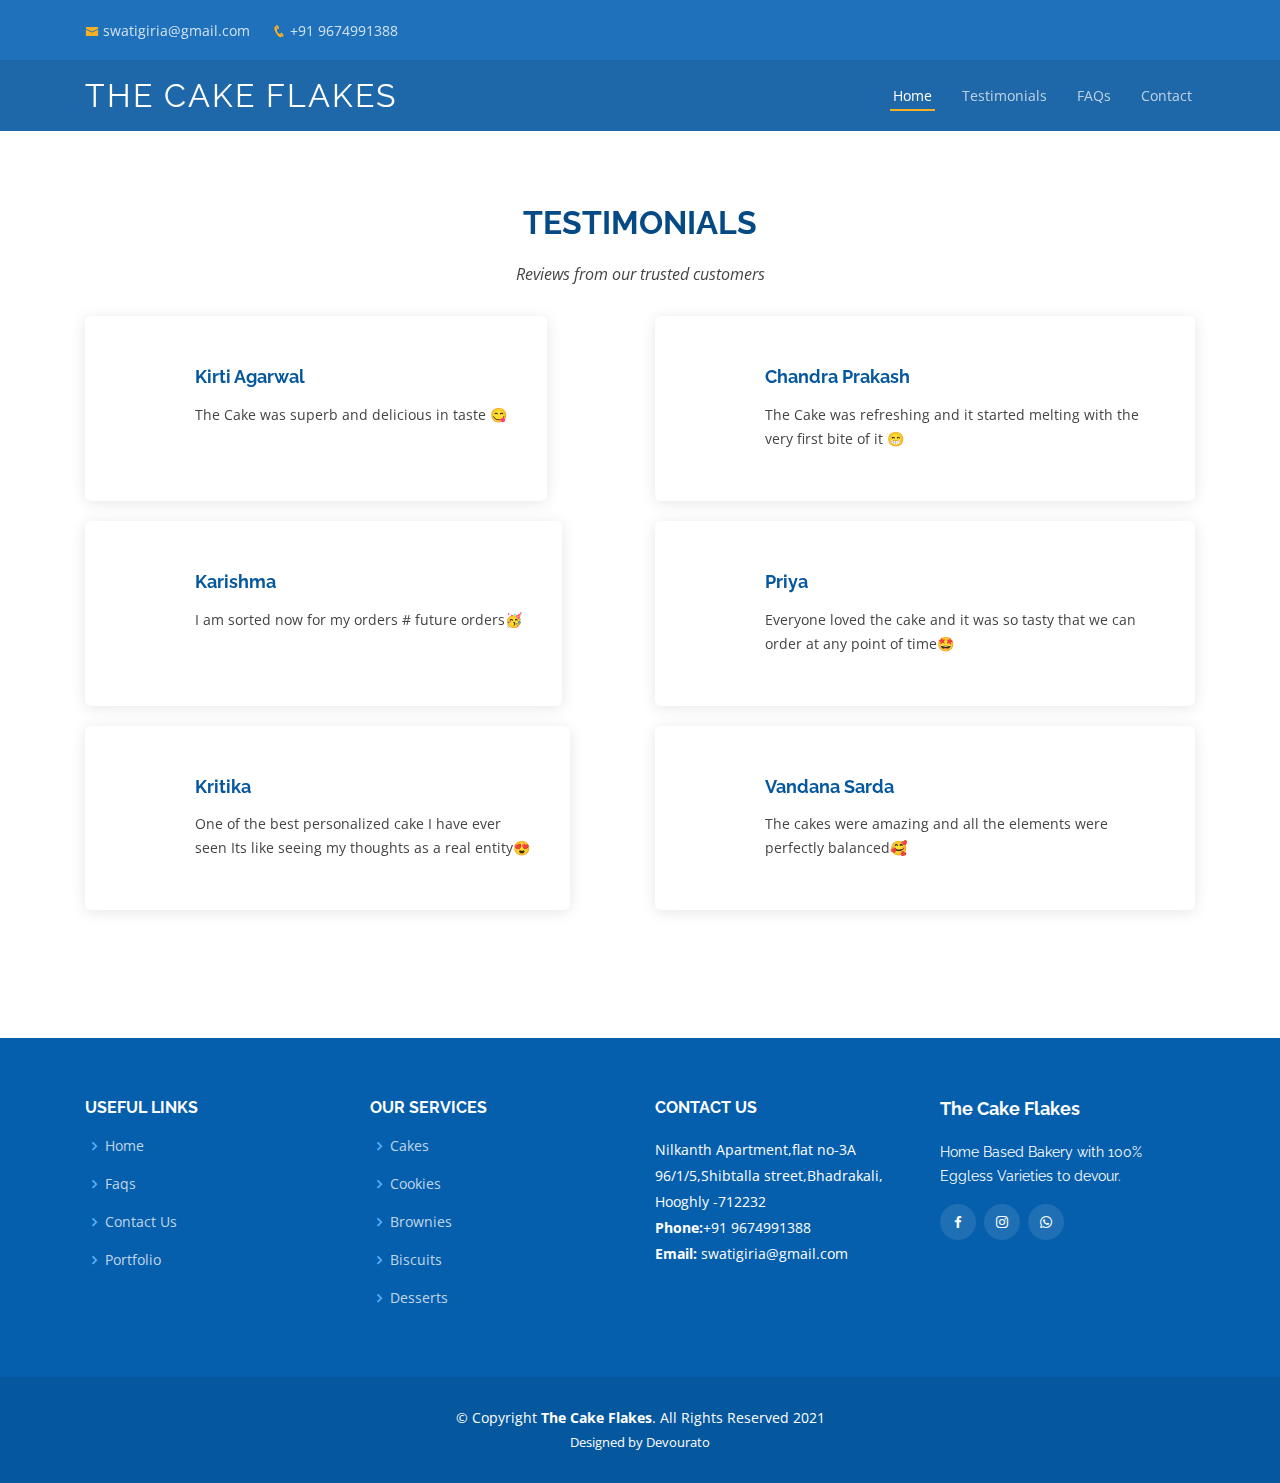
<file: testimonials.html>
<!DOCTYPE html>
<html lang="en">

<head>
  <meta charset="utf-8">
  <meta content="width=device-width, initial-scale=1.0" name="viewport">

  <title>The Cake Flakes</title>
  <meta content="" name="description">
  <meta content="" name="keywords">

  <!-- Favicons -->
  <link href="assets/img/tcflogoofficial.jfif" rel="icon">
  <link href="assets/img/tcflogoofficial.jfif" rel="apple-touch-icon">

  <link rel="stylesheet" href="https://pro.fontawesome.com/releases/v5.10.0/css/all.css" integrity="sha384-AYmEC3Yw5cVb3ZcuHtOA93w35dYTsvhLPVnYs9eStHfGJvOvKxVfELGroGkvsg+p" crossorigin="anonymous"/>

  <!-- Google Fonts -->
  <link href="https://fonts.googleapis.com/css?family=Open+Sans:300,300i,400,400i,600,600i,700,700i|Raleway:300,300i,400,400i,500,500i,600,600i,700,700i|Poppins:300,300i,400,400i,500,500i,600,600i,700,700i" rel="stylesheet">

  <!-- Vendor CSS Files -->
  <link href="assets/vendor/bootstrap/css/bootstrap.min.css" rel="stylesheet">
  <link href="assets/vendor/icofont/icofont.min.css" rel="stylesheet">
  <link href="assets/vendor/boxicons/css/boxicons.min.css" rel="stylesheet">
  <link href="assets/vendor/animate.css/animate.min.css" rel="stylesheet">
  <link href="assets/vendor/remixicon/remixicon.css" rel="stylesheet">
  <link href="assets/vendor/owl.carousel/assets/owl.carousel.min.css" rel="stylesheet">
  <link href="assets/vendor/venobox/venobox.css" rel="stylesheet">
  <link href="assets/vendor/aos/aos.css" rel="stylesheet">

  
  <link href="assets/css/style.css" rel="stylesheet">

 
</head>

<body>
  
  <div id="topbar" class="d-none d-lg-flex align-items-center fixed-top topbar-inner-pages">
    <div class="container d-flex align-items-center">
      <div class="contact-info mr-auto">
        <ul>
          <li><i class="icofont-envelope"></i><a href="mailto:contact@example.com">swatigiria@gmail.com</a></li>
          <li><i class="icofont-phone"></i>+91 9674991388</li>
        </ul>
      </div>
     
    </div>
  </div>
  
  <!-- ======= Header ======= -->
  <header id="header" class="fixed-top header-inner-pages">
    <div class="container d-flex align-items-center">
  
      <h1 class="logo mr-auto"><a href="index.html#header" class="scrollto">The Cake Flakes</a></h1>
      
  
      <nav class="nav-menu d-none d-lg-block">
        <ul>
          <li class="active"><a href="index.html">Home</a></li>
          <li><a href="testimonials.html">Testimonials</a></li>
          <li><a href="faqs.html">FAQs</a></li>
          <li><a href="contact.html">Contact</a></li>
         
  
        </ul>
      </nav><!-- .nav-menu -->
  
    </div>
  </header><!-- End Header -->
    

     

    </div>
 
<br>
<br>
<br>
<br>
<br>
<br>
  <main id="main">
    <section id="services" class="services">
      <div class="container" data-aos="fade-up">
    
        <div class="section-title">
          <h2>Testimonials</h2>
          <p>Reviews from our trusted customers</p>
        </div>
    
        <div class="row">
          <div class="col-md-6 d-flex align-items-stretch" data-aos="fade-up" data-aos-delay="100">
            <div class="icon-box">
              <i class="fas fa-comments"></i>
              <h4><a href="#">Kirti Agarwal</a></h4>
              <p>The Cake was superb and delicious in taste 😋</p>
            </div>
          </div>
          <div class="col-md-6 d-flex align-items-stretch mt-4 mt-md-0" data-aos="fade-up" data-aos-delay="200">
            <div class="icon-box">
              <i class="fas fa-comments"></i>
              <h4><a href="#">Chandra Prakash</a></h4>
              <p>The Cake was refreshing and it started melting with the very first bite of it 😁</p>
            </div>
          </div>
          <div class="col-md-6 d-flex align-items-stretch mt-4 mt-md-0" data-aos="fade-up" data-aos-delay="300">
            <div class="icon-box">
              <i class="fas fa-comments"></i>
              <h4><a href="#">Karishma</a></h4>
              <p>I am sorted now for my orders # future orders🥳</p>
            </div>
          </div>
          <div class="col-md-6 d-flex align-items-stretch mt-4 mt-md-0" data-aos="fade-up" data-aos-delay="400">
            <div class="icon-box">
              <i class="fas fa-comments"></i>
              <h4><a href="#">Priya</a></h4>
              <p>Everyone loved the cake and it was so tasty that we can order at any point of time🤩</p>
            </div>
          </div>
          <div class="col-md-6 d-flex align-items-stretch mt-4 mt-md-0" data-aos="fade-up" data-aos-delay="500">
            <div class="icon-box">
              <i class="fas fa-comments"></i>
              <h4><a href="#">Kritika</a></h4>
              <p>One of the best personalized cake I have ever<br> seen Its like seeing my thoughts as a real entity😍</p>
            </div>
          </div>
          <div class="col-md-6 d-flex align-items-stretch mt-4 mt-md-0" data-aos="fade-up" data-aos-delay="600">
            <div class="icon-box">
              <i class="fas fa-comments"></i>
              <h4><a href="#">Vandana Sarda</a></h4>
              <p>The cakes were amazing and all the elements were perfectly balanced🥰</p>
            </div>
          </div>
        </div>

        

      
    
      </div>
    </section><!-- End Services Section -->

   
   <br>
   <br>

    

    

  </main><!-- End #main -->

  <!-- ======= Footer ======= -->
  <footer id="footer">

    

    <div class="footer-top">
      <div class="container">
        <div class="row">

          <div class="col-lg-3 col-md-6 footer-links">
            <h4>Useful Links</h4>
            <ul>
              <li><i class="bx bx-chevron-right"></i> <a href="#">Home</a></li>
             
              <li><i class="bx bx-chevron-right"></i> <a href="#">Faqs</a></li>
              <li><i class="bx bx-chevron-right"></i> <a href="#">Contact Us</a></li>
              <li><i class="bx bx-chevron-right"></i> <a href="#">Portfolio</a></li>

            </ul>
          </div>

          <div class="col-lg-3 col-md-6 footer-links">
            <h4>Our Services</h4>
            <ul>
              <li><i class="bx bx-chevron-right"></i> <a href="#">Cakes</a></li>
              <li><i class="bx bx-chevron-right"></i> <a href="#">Cookies</a></li>
              <li><i class="bx bx-chevron-right"></i> <a href="#">Brownies</a></li>
              <li><i class="bx bx-chevron-right"></i> <a href="#">Biscuits</a></li>
              <li><i class="bx bx-chevron-right"></i> <a href="#">Desserts</a></li>
            </ul>
          </div>

          <div class="col-lg-3 col-md-6 footer-contact">
            <h4>Contact Us</h4>
            <p>
              Nilkanth Apartment,flat no-3A<br>
              96/1/5,Shibtalla street,Bhadrakali,<br>
              Hooghly -712232<br>
              <strong>Phone:</strong>+91 9674991388<br>
              <strong>Email:</strong> swatigiria@gmail.com<br>
            </p>

          </div>

          <div class="col-lg-3 col-md-6 footer-info">
            <h3>The Cake Flakes</h3>
            <p>Home Based Bakery with 100% Eggless Varieties to devour.</p>
            <div class="social-links mt-3">
              <a href="https://www.facebook.com/swati.linga" class="facebook"><i class="bx bxl-facebook"></i></a>
              <a href="https://instagram.com/thecake_flakes?utm_medium=copy_link" class="instagram"><i class="bx bxl-instagram"></i></a>
              <a href="https://wa.me/+919674991388" class="whatsapp"><i class="bx bxl-whatsapp"></i></a>
            </div>
          </div>

        </div>
      </div>
    </div>

    <div class="container">
      <div class="copyright">
        &copy; Copyright <strong><span>The Cake Flakes</span></strong>. All Rights Reserved 2021
      </div>
      <div class="credits">
        Designed by Devourato</a>
      </div>
    </div>
  </footer><!-- End Footer -->

  <a href="#" class="back-to-top"><i class="ri-arrow-up-line"></i></a>

  <!-- Vendor JS Files -->
  <script src="assets/vendor/jquery/jquery.min.js"></script>
  <script src="assets/vendor/bootstrap/js/bootstrap.bundle.min.js"></script>
  <script src="assets/vendor/jquery.easing/jquery.easing.min.js"></script>
  <script src="assets/vendor/php-email-form/validate.js"></script>
  <script src="assets/vendor/owl.carousel/owl.carousel.min.js"></script>
  <script src="assets/vendor/venobox/venobox.min.js"></script>
  <script src="assets/vendor/isotope-layout/isotope.pkgd.min.js"></script>
  <script src="assets/vendor/aos/aos.js"></script>

  <!-- Template Main JS File -->
  <script src="assets/js/main.js"></script>

</body>

</html>
</file>
<file: assets/vendor/venobox/venobox.css>
/* ------ venobox.css --------*/
.vbox-overlay *, .vbox-overlay *:before, .vbox-overlay *:after{
    -webkit-backface-visibility: hidden;
    -webkit-box-sizing:border-box;
    -moz-box-sizing:border-box;
    box-sizing:border-box;
}
.vbox-overlay * { 
    -webkit-backface-visibility: visible;
    backface-visibility: visible;
}
.vbox-overlay{
    display: -webkit-flex;
    display: flex;
    -webkit-flex-direction: column;
    flex-direction: column;
    -webkit-justify-content: center;
    justify-content: center;
    -webkit-align-items: center;
    align-items: center;
    position: fixed;
    left: 0;
    top: 0;
    bottom: 0;
    right: 0;
    z-index: 999999;
}

/* ----- navigation ----- */
.vbox-title{
    width: 100%;
    height: 40px;
    float: left;
    text-align: center;
    line-height: 28px;
    font-size: 12px;
    padding: 6px 50px;
    overflow: hidden;
    position: fixed;
    display: none;
    left: 0;
    z-index: 89;
}
.vbox-close{
    cursor: pointer;
    position: fixed;
    top: -1px;
    right: 0;
    width: 50px;
    height: 40px;
    padding: 6px;
    display: block;
    background-position:10px center;
    overflow: hidden;
    font-size: 24px;
    line-height: 1;
    text-align: center;
    z-index: 99;
}
.vbox-left{
    cursor: pointer;
    position: fixed;
    left: 0;
    height: 40px;
    overflow: hidden;
    line-height: 28px;
    font-size: 12px;
    z-index: 99;
    display: flex;
    align-items:center;
}
.vbox-num{
    display: inline-block;
    margin: 6px 0 6px 15px;
}
/* ----- Social share ----- */
.vbox-share{
    line-height: 28px;
    font-size: 12px;
    overflow: hidden;
    position: fixed;
    left: 0;
    z-index: 98;
    display: flex;
    align-items:center;
    justify-content: center;
    width: 100%;
    text-align: center;
}
.vbox-share svg{
    max-height: 28px;
    width: 28px;
    z-index: 10;
    margin-left: 12px;
    margin-top: 6px;
    margin-bottom: 6px;
    vertical-align: middle;
}


/* ----- navigation ARROWS ----- */
.vbox-next, .vbox-prev{
    position: fixed;
    top: 50%;
    margin-top: -15px;
    overflow: hidden;
    cursor: pointer;
    display: block;
    width: 45px;
    height: 45px;
    z-index: 99;
}
.vbox-next span, .vbox-prev span{
    position: relative;
    width: 20px;
    height: 20px;
    border: 2px solid transparent;
    border-top-color: #B6B6B6;
    border-right-color: #B6B6B6;
    text-indent: -100px;
    position: absolute;
    top: 8px;
    display: block;
}
.vbox-prev{
    left: 15px;
}
.vbox-next{
    right: 15px;
}
.vbox-prev span{
    left: 10px;
    -ms-transform: rotate(-135deg);
    -webkit-transform: rotate(-135deg);
    transform: rotate(-135deg);
}
.vbox-next span{
    -ms-transform: rotate(45deg);
    -webkit-transform: rotate(45deg);
    transform: rotate(45deg);
    right: 10px;
}
/* ------- inline window ------ */
.vbox-inline{
    width: 420px;
    height: 315px;
    height: 70vh;
    padding: 10px;
    background: #fff;
    margin: 0 auto;
    overflow: auto;
    text-align: left;
}
/* ------- Video & iFrames window ------ */
.venoframe{
    max-width: 100%;
    width: 100%;
    border: none;
    width: 100%;
    height: 260px;
    height: 70vh;
}
.venoframe.vbvid{
    height: 260px;
}
@media (min-width: 768px) {
    .venoframe, .vbox-inline{
        width: 90%;
        height: 360px;
        height: 70vh;
    }
    .venoframe.vbvid{
        width: 640px;
        height: 360px;
    }
}
@media (min-width: 992px) {
    .venoframe, .vbox-inline{
        max-width: 1200px;
        width: 80%;
        height: 540px;
        height: 70vh;
    }
    .venoframe.vbvid{
        width: 960px;
        height: 540px;
    }
}
/* 
Please do NOT edit this part! 
or at least read this note: http://i.imgur.com/7C0ws9e.gif
*/
.vbox-open{
    overflow: hidden;
}
.vbox-container{
    position: absolute;
    left: 0;
    right: 0;
    top: 0;
    bottom: 0;
    overflow-x: hidden;
    overflow-y: scroll;
    overflow-scrolling: touch;
    -webkit-overflow-scrolling: touch;
    z-index: 20;
    max-height: 100%;

}

.vbox-content{
    text-align: center;
    float: left;
    width: 100%;
    position: relative;
    overflow: hidden;
    padding: 20px 4%;
}
.vbox-container img{
    max-width: 100%;
    height: auto;
}
.vbox-figlio{
    box-shadow: 0 0 12px rgba(0,0,0,0.19), 0 6px 6px rgba(0,0,0,0.23);
    max-width: 100%;
    text-align: initial;
}
img.vbox-figlio{
    -webkit-user-select: none;
-khtml-user-select: none;
-moz-user-select: none;
-o-user-select: none;
user-select: none;
}
.vbox-content.swipe-left{
    margin-left: -200px !important;
}
.vbox-content.swipe-right{
    margin-left: 200px !important;
}
.vbox-animated{
    webkit-transition: margin 300ms ease-out;
    transition: margin 300ms ease-out;
}

/* ---------- preloader ----------
 * SPINKIT 
 * http://tobiasahlin.com/spinkit/
-------------------------------- */
.sk-double-bounce,.sk-rotating-plane{width:40px;height:40px;margin:40px auto}.sk-rotating-plane{background-color:#333;-webkit-animation:sk-rotatePlane 1.2s infinite ease-in-out;animation:sk-rotatePlane 1.2s infinite ease-in-out}@-webkit-keyframes sk-rotatePlane{0%{-webkit-transform:perspective(120px) rotateX(0) rotateY(0);transform:perspective(120px) rotateX(0) rotateY(0)}50%{-webkit-transform:perspective(120px) rotateX(-180.1deg) rotateY(0);transform:perspective(120px) rotateX(-180.1deg) rotateY(0)}100%{-webkit-transform:perspective(120px) rotateX(-180deg) rotateY(-179.9deg);transform:perspective(120px) rotateX(-180deg) rotateY(-179.9deg)}}@keyframes sk-rotatePlane{0%{-webkit-transform:perspective(120px) rotateX(0) rotateY(0);transform:perspective(120px) rotateX(0) rotateY(0)}50%{-webkit-transform:perspective(120px) rotateX(-180.1deg) rotateY(0);transform:perspective(120px) rotateX(-180.1deg) rotateY(0)}100%{-webkit-transform:perspective(120px) rotateX(-180deg) rotateY(-179.9deg);transform:perspective(120px) rotateX(-180deg) rotateY(-179.9deg)}}.sk-double-bounce{position:relative}.sk-double-bounce .sk-child{width:100%;height:100%;border-radius:50%;background-color:#333;opacity:.6;position:absolute;top:0;left:0;-webkit-animation:sk-doubleBounce 2s infinite ease-in-out;animation:sk-doubleBounce 2s infinite ease-in-out}.sk-chasing-dots .sk-child,.sk-spinner-pulse,.sk-three-bounce .sk-child{background-color:#333;border-radius:100%}.sk-double-bounce .sk-double-bounce2{-webkit-animation-delay:-1s;animation-delay:-1s}@-webkit-keyframes sk-doubleBounce{0%,100%{-webkit-transform:scale(0);transform:scale(0)}50%{-webkit-transform:scale(1);transform:scale(1)}}@keyframes sk-doubleBounce{0%,100%{-webkit-transform:scale(0);transform:scale(0)}50%{-webkit-transform:scale(1);transform:scale(1)}}.sk-wave{margin:40px auto;width:50px;height:40px;text-align:center;font-size:10px}.sk-wave .sk-rect{background-color:#333;height:100%;width:6px;display:inline-block;-webkit-animation:sk-waveStretchDelay 1.2s infinite ease-in-out;animation:sk-waveStretchDelay 1.2s infinite ease-in-out}.sk-wave .sk-rect1{-webkit-animation-delay:-1.2s;animation-delay:-1.2s}.sk-wave .sk-rect2{-webkit-animation-delay:-1.1s;animation-delay:-1.1s}.sk-wave .sk-rect3{-webkit-animation-delay:-1s;animation-delay:-1s}.sk-wave .sk-rect4{-webkit-animation-delay:-.9s;animation-delay:-.9s}.sk-wave .sk-rect5{-webkit-animation-delay:-.8s;animation-delay:-.8s}@-webkit-keyframes sk-waveStretchDelay{0%,100%,40%{-webkit-transform:scaleY(.4);transform:scaleY(.4)}20%{-webkit-transform:scaleY(1);transform:scaleY(1)}}@keyframes sk-waveStretchDelay{0%,100%,40%{-webkit-transform:scaleY(.4);transform:scaleY(.4)}20%{-webkit-transform:scaleY(1);transform:scaleY(1)}}.sk-wandering-cubes{margin:40px auto;width:40px;height:40px;position:relative}.sk-wandering-cubes .sk-cube{background-color:#333;width:10px;height:10px;position:absolute;top:0;left:0;-webkit-animation:sk-wanderingCube 1.8s ease-in-out -1.8s infinite both;animation:sk-wanderingCube 1.8s ease-in-out -1.8s infinite both}.sk-chasing-dots,.sk-spinner-pulse{width:40px;height:40px;margin:40px auto}.sk-wandering-cubes .sk-cube2{-webkit-animation-delay:-.9s;animation-delay:-.9s}@-webkit-keyframes sk-wanderingCube{0%{-webkit-transform:rotate(0);transform:rotate(0)}25%{-webkit-transform:translateX(30px) rotate(-90deg) scale(.5);transform:translateX(30px) rotate(-90deg) scale(.5)}50%{-webkit-transform:translateX(30px) translateY(30px) rotate(-179deg);transform:translateX(30px) translateY(30px) rotate(-179deg)}50.1%{-webkit-transform:translateX(30px) translateY(30px) rotate(-180deg);transform:translateX(30px) translateY(30px) rotate(-180deg)}75%{-webkit-transform:translateX(0) translateY(30px) rotate(-270deg) scale(.5);transform:translateX(0) translateY(30px) rotate(-270deg) scale(.5)}100%{-webkit-transform:rotate(-360deg);transform:rotate(-360deg)}}@keyframes sk-wanderingCube{0%{-webkit-transform:rotate(0);transform:rotate(0)}25%{-webkit-transform:translateX(30px) rotate(-90deg) scale(.5);transform:translateX(30px) rotate(-90deg) scale(.5)}50%{-webkit-transform:translateX(30px) translateY(30px) rotate(-179deg);transform:translateX(30px) translateY(30px) rotate(-179deg)}50.1%{-webkit-transform:translateX(30px) translateY(30px) rotate(-180deg);transform:translateX(30px) translateY(30px) rotate(-180deg)}75%{-webkit-transform:translateX(0) translateY(30px) rotate(-270deg) scale(.5);transform:translateX(0) translateY(30px) rotate(-270deg) scale(.5)}100%{-webkit-transform:rotate(-360deg);transform:rotate(-360deg)}}.sk-spinner-pulse{-webkit-animation:sk-pulseScaleOut 1s infinite ease-in-out;animation:sk-pulseScaleOut 1s infinite ease-in-out}@-webkit-keyframes sk-pulseScaleOut{0%{-webkit-transform:scale(0);transform:scale(0)}100%{-webkit-transform:scale(1);transform:scale(1);opacity:0}}@keyframes sk-pulseScaleOut{0%{-webkit-transform:scale(0);transform:scale(0)}100%{-webkit-transform:scale(1);transform:scale(1);opacity:0}}.sk-chasing-dots{position:relative;text-align:center;-webkit-animation:sk-chasingDotsRotate 2s infinite linear;animation:sk-chasingDotsRotate 2s infinite linear}.sk-chasing-dots .sk-child{width:60%;height:60%;display:inline-block;position:absolute;top:0;-webkit-animation:sk-chasingDotsBounce 2s infinite ease-in-out;animation:sk-chasingDotsBounce 2s infinite ease-in-out}.sk-chasing-dots .sk-dot2{top:auto;bottom:0;-webkit-animation-delay:-1s;animation-delay:-1s}@-webkit-keyframes sk-chasingDotsRotate{100%{-webkit-transform:rotate(360deg);transform:rotate(360deg)}}@keyframes sk-chasingDotsRotate{100%{-webkit-transform:rotate(360deg);transform:rotate(360deg)}}@-webkit-keyframes sk-chasingDotsBounce{0%,100%{-webkit-transform:scale(0);transform:scale(0)}50%{-webkit-transform:scale(1);transform:scale(1)}}@keyframes sk-chasingDotsBounce{0%,100%{-webkit-transform:scale(0);transform:scale(0)}50%{-webkit-transform:scale(1);transform:scale(1)}}.sk-three-bounce{margin:40px auto;width:80px;text-align:center}.sk-three-bounce .sk-child{width:20px;height:20px;display:inline-block;-webkit-animation:sk-three-bounce 1.4s ease-in-out 0s infinite both;animation:sk-three-bounce 1.4s ease-in-out 0s infinite both}.sk-circle .sk-child:before,.sk-fading-circle .sk-circle:before{display:block;border-radius:100%;content:'';background-color:#333}.sk-three-bounce .sk-bounce1{-webkit-animation-delay:-.32s;animation-delay:-.32s}.sk-three-bounce .sk-bounce2{-webkit-animation-delay:-.16s;animation-delay:-.16s}@-webkit-keyframes sk-three-bounce{0%,100%,80%{-webkit-transform:scale(0);transform:scale(0)}40%{-webkit-transform:scale(1);transform:scale(1)}}@keyframes sk-three-bounce{0%,100%,80%{-webkit-transform:scale(0);transform:scale(0)}40%{-webkit-transform:scale(1);transform:scale(1)}}.sk-circle{margin:40px auto;width:40px;height:40px;position:relative}.sk-circle .sk-child{width:100%;height:100%;position:absolute;left:0;top:0}.sk-circle .sk-child:before{margin:0 auto;width:15%;height:15%;-webkit-animation:sk-circleBounceDelay 1.2s infinite ease-in-out both;animation:sk-circleBounceDelay 1.2s infinite ease-in-out both}.sk-circle .sk-circle2{-webkit-transform:rotate(30deg);-ms-transform:rotate(30deg);transform:rotate(30deg)}.sk-circle .sk-circle3{-webkit-transform:rotate(60deg);-ms-transform:rotate(60deg);transform:rotate(60deg)}.sk-circle .sk-circle4{-webkit-transform:rotate(90deg);-ms-transform:rotate(90deg);transform:rotate(90deg)}.sk-circle .sk-circle5{-webkit-transform:rotate(120deg);-ms-transform:rotate(120deg);transform:rotate(120deg)}.sk-circle .sk-circle6{-webkit-transform:rotate(150deg);-ms-transform:rotate(150deg);transform:rotate(150deg)}.sk-circle .sk-circle7{-webkit-transform:rotate(180deg);-ms-transform:rotate(180deg);transform:rotate(180deg)}.sk-circle .sk-circle8{-webkit-transform:rotate(210deg);-ms-transform:rotate(210deg);transform:rotate(210deg)}.sk-circle .sk-circle9{-webkit-transform:rotate(240deg);-ms-transform:rotate(240deg);transform:rotate(240deg)}.sk-circle .sk-circle10{-webkit-transform:rotate(270deg);-ms-transform:rotate(270deg);transform:rotate(270deg)}.sk-circle .sk-circle11{-webkit-transform:rotate(300deg);-ms-transform:rotate(300deg);transform:rotate(300deg)}.sk-circle .sk-circle12{-webkit-transform:rotate(330deg);-ms-transform:rotate(330deg);transform:rotate(330deg)}.sk-circle .sk-circle2:before{-webkit-animation-delay:-1.1s;animation-delay:-1.1s}.sk-circle .sk-circle3:before{-webkit-animation-delay:-1s;animation-delay:-1s}.sk-circle .sk-circle4:before{-webkit-animation-delay:-.9s;animation-delay:-.9s}.sk-circle .sk-circle5:before{-webkit-animation-delay:-.8s;animation-delay:-.8s}.sk-circle .sk-circle6:before{-webkit-animation-delay:-.7s;animation-delay:-.7s}.sk-circle .sk-circle7:before{-webkit-animation-delay:-.6s;animation-delay:-.6s}.sk-circle .sk-circle8:before{-webkit-animation-delay:-.5s;animation-delay:-.5s}.sk-circle .sk-circle9:before{-webkit-animation-delay:-.4s;animation-delay:-.4s}.sk-circle .sk-circle10:before{-webkit-animation-delay:-.3s;animation-delay:-.3s}.sk-circle .sk-circle11:before{-webkit-animation-delay:-.2s;animation-delay:-.2s}.sk-circle .sk-circle12:before{-webkit-animation-delay:-.1s;animation-delay:-.1s}@-webkit-keyframes sk-circleBounceDelay{0%,100%,80%{-webkit-transform:scale(0);transform:scale(0)}40%{-webkit-transform:scale(1);transform:scale(1)}}@keyframes sk-circleBounceDelay{0%,100%,80%{-webkit-transform:scale(0);transform:scale(0)}40%{-webkit-transform:scale(1);transform:scale(1)}}.sk-cube-grid{width:40px;height:40px;margin:40px auto}.sk-cube-grid .sk-cube{width:33.33%;height:33.33%;background-color:#333;float:left;-webkit-animation:sk-cubeGridScaleDelay 1.3s infinite ease-in-out;animation:sk-cubeGridScaleDelay 1.3s infinite ease-in-out}.sk-cube-grid .sk-cube1{-webkit-animation-delay:.2s;animation-delay:.2s}.sk-cube-grid .sk-cube2{-webkit-animation-delay:.3s;animation-delay:.3s}.sk-cube-grid .sk-cube3{-webkit-animation-delay:.4s;animation-delay:.4s}.sk-cube-grid .sk-cube4{-webkit-animation-delay:.1s;animation-delay:.1s}.sk-cube-grid .sk-cube5{-webkit-animation-delay:.2s;animation-delay:.2s}.sk-cube-grid .sk-cube6{-webkit-animation-delay:.3s;animation-delay:.3s}.sk-cube-grid .sk-cube7{-webkit-animation-delay:0ms;animation-delay:0ms}.sk-cube-grid .sk-cube8{-webkit-animation-delay:.1s;animation-delay:.1s}.sk-cube-grid .sk-cube9{-webkit-animation-delay:.2s;animation-delay:.2s}@-webkit-keyframes sk-cubeGridScaleDelay{0%,100%,70%{-webkit-transform:scale3D(1,1,1);transform:scale3D(1,1,1)}35%{-webkit-transform:scale3D(0,0,1);transform:scale3D(0,0,1)}}@keyframes sk-cubeGridScaleDelay{0%,100%,70%{-webkit-transform:scale3D(1,1,1);transform:scale3D(1,1,1)}35%{-webkit-transform:scale3D(0,0,1);transform:scale3D(0,0,1)}}.sk-fading-circle{margin:40px auto;width:40px;height:40px;position:relative}.sk-fading-circle .sk-circle{width:100%;height:100%;position:absolute;left:0;top:0}.sk-fading-circle .sk-circle:before{margin:0 auto;width:15%;height:15%;-webkit-animation:sk-circleFadeDelay 1.2s infinite ease-in-out both;animation:sk-circleFadeDelay 1.2s infinite ease-in-out both}.sk-fading-circle .sk-circle2{-webkit-transform:rotate(30deg);-ms-transform:rotate(30deg);transform:rotate(30deg)}.sk-fading-circle .sk-circle3{-webkit-transform:rotate(60deg);-ms-transform:rotate(60deg);transform:rotate(60deg)}.sk-fading-circle .sk-circle4{-webkit-transform:rotate(90deg);-ms-transform:rotate(90deg);transform:rotate(90deg)}.sk-fading-circle .sk-circle5{-webkit-transform:rotate(120deg);-ms-transform:rotate(120deg);transform:rotate(120deg)}.sk-fading-circle .sk-circle6{-webkit-transform:rotate(150deg);-ms-transform:rotate(150deg);transform:rotate(150deg)}.sk-fading-circle .sk-circle7{-webkit-transform:rotate(180deg);-ms-transform:rotate(180deg);transform:rotate(180deg)}.sk-fading-circle .sk-circle8{-webkit-transform:rotate(210deg);-ms-transform:rotate(210deg);transform:rotate(210deg)}.sk-fading-circle .sk-circle9{-webkit-transform:rotate(240deg);-ms-transform:rotate(240deg);transform:rotate(240deg)}.sk-fading-circle .sk-circle10{-webkit-transform:rotate(270deg);-ms-transform:rotate(270deg);transform:rotate(270deg)}.sk-fading-circle .sk-circle11{-webkit-transform:rotate(300deg);-ms-transform:rotate(300deg);transform:rotate(300deg)}.sk-fading-circle .sk-circle12{-webkit-transform:rotate(330deg);-ms-transform:rotate(330deg);transform:rotate(330deg)}.sk-fading-circle .sk-circle2:before{-webkit-animation-delay:-1.1s;animation-delay:-1.1s}.sk-fading-circle .sk-circle3:before{-webkit-animation-delay:-1s;animation-delay:-1s}.sk-fading-circle .sk-circle4:before{-webkit-animation-delay:-.9s;animation-delay:-.9s}.sk-fading-circle .sk-circle5:before{-webkit-animation-delay:-.8s;animation-delay:-.8s}.sk-fading-circle .sk-circle6:before{-webkit-animation-delay:-.7s;animation-delay:-.7s}.sk-fading-circle .sk-circle7:before{-webkit-animation-delay:-.6s;animation-delay:-.6s}.sk-fading-circle .sk-circle8:before{-webkit-animation-delay:-.5s;animation-delay:-.5s}.sk-fading-circle .sk-circle9:before{-webkit-animation-delay:-.4s;animation-delay:-.4s}.sk-fading-circle .sk-circle10:before{-webkit-animation-delay:-.3s;animation-delay:-.3s}.sk-fading-circle .sk-circle11:before{-webkit-animation-delay:-.2s;animation-delay:-.2s}.sk-fading-circle .sk-circle12:before{-webkit-animation-delay:-.1s;animation-delay:-.1s}@-webkit-keyframes sk-circleFadeDelay{0%,100%,39%{opacity:0}40%{opacity:1}}@keyframes sk-circleFadeDelay{0%,100%,39%{opacity:0}40%{opacity:1}}.sk-folding-cube{margin:40px auto;width:40px;height:40px;position:relative;-webkit-transform:rotateZ(45deg);transform:rotateZ(45deg)}.sk-folding-cube .sk-cube{float:left;width:50%;height:50%;position:relative;-webkit-transform:scale(1.1);-ms-transform:scale(1.1);transform:scale(1.1)}.sk-folding-cube .sk-cube:before{content:'';position:absolute;top:0;left:0;width:100%;height:100%;background-color:#333;-webkit-animation:sk-foldCubeAngle 2.4s infinite linear both;animation:sk-foldCubeAngle 2.4s infinite linear both;-webkit-transform-origin:100% 100%;-ms-transform-origin:100% 100%;transform-origin:100% 100%}.sk-folding-cube .sk-cube2{-webkit-transform:scale(1.1) rotateZ(90deg);transform:scale(1.1) rotateZ(90deg)}.sk-folding-cube .sk-cube3{-webkit-transform:scale(1.1) rotateZ(180deg);transform:scale(1.1) rotateZ(180deg)}.sk-folding-cube .sk-cube4{-webkit-transform:scale(1.1) rotateZ(270deg);transform:scale(1.1) rotateZ(270deg)}.sk-folding-cube .sk-cube2:before{-webkit-animation-delay:.3s;animation-delay:.3s}.sk-folding-cube .sk-cube3:before{-webkit-animation-delay:.6s;animation-delay:.6s}.sk-folding-cube .sk-cube4:before{-webkit-animation-delay:.9s;animation-delay:.9s}@-webkit-keyframes sk-foldCubeAngle{0%,10%{-webkit-transform:perspective(140px) rotateX(-180deg);transform:perspective(140px) rotateX(-180deg);opacity:0}25%,75%{-webkit-transform:perspective(140px) rotateX(0);transform:perspective(140px) rotateX(0);opacity:1}100%,90%{-webkit-transform:perspective(140px) rotateY(180deg);transform:perspective(140px) rotateY(180deg);opacity:0}}@keyframes sk-foldCubeAngle{0%,10%{-webkit-transform:perspective(140px) rotateX(-180deg);transform:perspective(140px) rotateX(-180deg);opacity:0}25%,75%{-webkit-transform:perspective(140px) rotateX(0);transform:perspective(140px) rotateX(0);opacity:1}100%,90%{-webkit-transform:perspective(140px) rotateY(180deg);transform:perspective(140px) rotateY(180deg);opacity:0}}
</file>
<file: assets/css/style.css>
body {
  font-family: "Open Sans", sans-serif;
  color: #444444;
}

a {
  color: #0880e8;
}

a:hover {
  color: #2b99f8;
  text-decoration: none;
}

h1, h2, h3, h4, h5, h6 {
  font-family: "Raleway", sans-serif;
}

/*--------------------------------------------------------------
# Back to top button
--------------------------------------------------------------*/
.back-to-top {
  position: fixed;
  display: none;
  right: 15px;
  bottom: 15px;
  z-index: 99999;
}

.back-to-top i {
  display: flex;
  align-items: center;
  justify-content: center;
  font-size: 20px;
  width: 40px;
  height: 40px;
  border-radius: 50px;
  background: #0880e8;
  color: #fff;
  transition: all 0.4s;
}

.back-to-top i:hover {
  background: #f6b024;
  color: #fff;
}

/*--------------------------------------------------------------
# Preloader
--------------------------------------------------------------*/
#preloader {
  position: fixed;
  top: 0;
  left: 0;
  right: 0;
  bottom: 0;
  z-index: 9999;
  overflow: hidden;
  background: #fff;
}

#preloader:before {
  content: "";
  position: fixed;
  top: calc(50% - 30px);
  left: calc(50% - 30px);
  border: 6px solid #0880e8;
  border-top-color: #bfe0fd;
  border-radius: 50%;
  width: 60px;
  height: 60px;
  -webkit-animation: animate-preloader 1s linear infinite;
  animation: animate-preloader 1s linear infinite;
}

@-webkit-keyframes animate-preloader {
  0% {
    transform: rotate(0deg);
  }
  100% {
    transform: rotate(360deg);
  }
}

@keyframes animate-preloader {
  0% {
    transform: rotate(0deg);
  }
  100% {
    transform: rotate(360deg);
  }
}

/*--------------------------------------------------------------
# Disable aos animation delay on mobile devices
--------------------------------------------------------------*/
@media screen and (max-width: 768px) {
  [data-aos-delay] {
    transition-delay: 0 !important;
  }
}

/*--------------------------------------------------------------
# Top Bar
--------------------------------------------------------------*/
#topbar {
  height: 60px;
  font-size: 14px;
  transition: all 0.5s;
  overflow: hidden;
  color: rgba(255, 255, 255, 0.8);
}

#topbar.topbar-scrolled {
  top: -60px;
}

#topbar .contact-info ul {
  padding: 0;
  margin: 0;
  list-style: none;
}

#topbar .contact-info li {
  display: inline-block;
  padding: 0;
}

#topbar .contact-info li + li {
  margin-left: 18px;
}

#topbar .contact-info a {
  color: rgba(255, 255, 255, 0.8);
  transition: 0.3s;
}

#topbar .contact-info a:hover {
  color: #fff;
}

#topbar .contact-info i {
  color: #f6b024;
  padding-right: 4px;
}

#topbar .cta {
  background: transparent;
}

#topbar .cta a {
  color: #fff;
  background: #f6b024;
  padding: 6px 24px 8px 24px;
  display: inline-block;
  transition: 0.3s;
  border-radius: 50px;
}

#topbar .cta a:hover {
  background: #f1a40a;
}

/*--------------------------------------------------------------
# Header
--------------------------------------------------------------*/
#header {
  background: rgba(0, 0, 0, 0.1);
  transition: all 0.5s;
  z-index: 997;
  padding: 15px 0;
  top: 60px;
}

#header.header-scrolled {
  top: 0;
  background: rgba(5, 87, 158, 0.9);
}

#header .logo {
  font-size: 32px;
  margin: 0;
  padding: 0;
  line-height: 1;
  font-weight: 400;
  letter-spacing: 2px;
  text-transform: uppercase;
}

#header .logo a {
  color: #fff;
}

#header .logo img {
  max-height: 40px;
}

@media (max-width: 992px) {
  #header {
    top: 0;
    padding: 15px 0;
    background: transparent;
  }
  #header .logo {
    font-size: 28px;
  }
}

.header-inner-pages {
  background: rgba(5, 87, 158, 0.9) !important;
}

.topbar-inner-pages {
  background: rgba(6, 98, 178, 0.9) !important;
}

/*--------------------------------------------------------------
# Navigation Menu
--------------------------------------------------------------*/
/* Desktop Navigation */
.nav-menu ul {
  margin: 0;
  padding: 0;
  list-style: none;
}

.nav-menu > ul {
  display: flex;
}

.nav-menu > ul > li {
  position: relative;
  white-space: nowrap;
  padding: 10px 0 10px 24px;
}

.nav-menu a {
  display: block;
  position: relative;
  color: rgba(255, 255, 255, 0.7);
  transition: 0.3s;
  font-size: 14px;
  padding: 0 3px;
  font-family: "Open Sans", sans-serif;
}

.nav-menu > ul > li > a:before {
  content: "";
  position: absolute;
  width: 100%;
  height: 2px;
  bottom: -5px;
  left: 0;
  background-color: #f6b024;
  visibility: hidden;
  width: 0px;
  transition: all 0.3s ease-in-out 0s;
}

.nav-menu a:hover:before, .nav-menu li:hover > a:before, .nav-menu .active > a:before {
  visibility: visible;
  width: 100%;
}

.nav-menu a:hover, .nav-menu .active > a, .nav-menu li:hover > a {
  color: #fff;
}

.nav-menu .drop-down ul {
  display: block;
  position: absolute;
  left: 14px;
  top: calc(100% + 30px);
  z-index: 99;
  opacity: 0;
  visibility: hidden;
  padding: 10px 0;
  background: #fff;
  box-shadow: 0px 0px 30px rgba(127, 137, 161, 0.25);
  transition: 0.3s;
  border-radius: 8px;
}

.nav-menu .drop-down:hover > ul {
  opacity: 1;
  top: 100%;
  visibility: visible;
}

.nav-menu .drop-down li {
  min-width: 180px;
  position: relative;
}

.nav-menu .drop-down ul a {
  padding: 10px 20px;
  font-size: 14px;
  font-weight: 500;
  text-transform: none;
  color: #032e54;
}

.nav-menu .drop-down ul a:hover, .nav-menu .drop-down ul .active > a, .nav-menu .drop-down ul li:hover > a {
  color: #0880e8;
}

.nav-menu .drop-down > a:after {
  content: "\ea99";
  font-family: IcoFont;
  padding-left: 5px;
}

.nav-menu .drop-down .drop-down ul {
  top: 0;
  left: calc(100% - 30px);
}

.nav-menu .drop-down .drop-down:hover > ul {
  opacity: 1;
  top: 0;
  left: 100%;
}

.nav-menu .drop-down .drop-down > a {
  padding-right: 35px;
}

.nav-menu .drop-down .drop-down > a:after {
  content: "\eaa0";
  font-family: IcoFont;
  position: absolute;
  right: 15px;
}

@media (max-width: 1366px) {
  .nav-menu .drop-down .drop-down ul {
    left: -90%;
  }
  .nav-menu .drop-down .drop-down:hover > ul {
    left: -100%;
  }
  .nav-menu .drop-down .drop-down > a:after {
    content: "\ea9d";
  }
}

/* Mobile Navigation */
.mobile-nav-toggle {
  position: fixed;
  right: 15px;
  top: 15px;
  z-index: 9998;
  border: 0;
  background: none;
  font-size: 24px;
  transition: all 0.4s;
  outline: none !important;
  line-height: 1;
  cursor: pointer;
  text-align: right;
}

.mobile-nav-toggle i {
  color: #fff;
}

.mobile-nav {
  position: fixed;
  top: 55px;
  right: 15px;
  bottom: 15px;
  left: 15px;
  z-index: 9999;
  overflow-y: auto;
  background: #fff;
  transition: ease-in-out 0.2s;
  opacity: 0;
  visibility: hidden;
  border-radius: 10px;
  padding: 10px 0;
}

.mobile-nav * {
  margin: 0;
  padding: 0;
  list-style: none;
}

.mobile-nav a {
  display: block;
  position: relative;
  color: #0665b7;
  padding: 10px 20px;
  font-weight: 500;
  outline: none;
}

.mobile-nav a:hover, .mobile-nav .active > a, .mobile-nav li:hover > a {
  color: #f6b024;
  text-decoration: none;
}

.mobile-nav .drop-down > a:after {
  content: "\ea99";
  font-family: IcoFont;
  padding-left: 10px;
  position: absolute;
  right: 15px;
}

.mobile-nav .active.drop-down > a:after {
  content: "\eaa1";
}

.mobile-nav .drop-down > a {
  padding-right: 35px;
}

.mobile-nav .drop-down ul {
  display: none;
  overflow: hidden;
}

.mobile-nav .drop-down li {
  padding-left: 20px;
}

.mobile-nav-overly {
  width: 100%;
  height: 100%;
  z-index: 9997;
  top: 0;
  left: 0;
  position: fixed;
  background: rgba(5, 74, 133, 0.6);
  overflow: hidden;
  display: none;
  transition: ease-in-out 0.2s;
}

.mobile-nav-active {
  overflow: hidden;
}

.mobile-nav-active .mobile-nav {
  opacity: 1;
  visibility: visible;
}

.mobile-nav-active .mobile-nav-toggle i {
  color: #fff;
}

/*--------------------------------------------------------------
# Hero Section
--------------------------------------------------------------*/
#hero {
  width: 100%;
  height: 80vh;
  overflow: hidden;
  position: relative;
  background: url("../img/backimage.jpg") top center;
  background-size: cover;
  position: relative;
  margin-bottom: -90px;
}

#hero:before {
  content: "";
  
  position: absolute;
  bottom: 0;
  top: 0;
  left: 0;
  right: 0;
}

#hero .carousel-container {
  display: flex;
  justify-content: center;
  align-items: center;
  flex-direction: column;
  text-align: center;
  bottom: 0;
  top: 0;
  left: 0;
  right: 0;
}

#hero h2 {
  color: #fff;
  margin-bottom: 30px;
  font-size: 48px;
  font-weight: 700;
}

#hero p {
  width: 80%;
  -webkit-animation-delay: 0.4s;
  animation-delay: 0.4s;
  margin: 0 auto 30px auto;
  color: #fff;
}

#hero .carousel-control-prev, #hero .carousel-control-next {
  width: 10%;
}

#hero .carousel-control-next-icon, #hero .carousel-control-prev-icon {
  background: none;
  font-size: 48px;
  line-height: 1;
  width: auto;
  height: auto;
}

#hero .btn-get-started {
  font-family: "Raleway", sans-serif;
  font-weight: 500;
  font-size: 14px;
  letter-spacing: 1px;
  display: inline-block;
  padding: 12px 32px;
  border-radius: 50px;
  transition: 0.5s;
  line-height: 1;
  margin: 10px;
  color: #fff;
  -webkit-animation-delay: 0.8s;
  animation-delay: 0.8s;
  border: 2px solid #f6b024;
}

#hero .btn-get-started:hover {
  background: #f6b024;
  color: #fff;
  text-decoration: none;
}

@media (min-width: 1024px) {
  #hero p {
    width: 60%;
  }
  #hero .carousel-control-prev, #hero .carousel-control-next {
    width: 5%;
  }
}

@media (max-width: 768px) {
  #hero {
    height: 100vh;
    margin-bottom: 60px;
  }
  #hero h2 {
    font-size: 28px;
  }
}

/*--------------------------------------------------------------
# Sections General
--------------------------------------------------------------*/
section {
  padding: 60px 0;
  overflow: hidden;
}

.section-bg {
  background-color: #f1f8ff;
}

.section-title {
  text-align: center;
  padding-bottom: 30px;
}

.section-title h2 {
  font-size: 32px;
  font-weight: bold;
  text-transform: uppercase;
  margin-bottom: 20px;
  padding-bottom: 0;
  color: #054a85;
}

.section-title p {
  margin-bottom: 0;
  font-style: italic;
}

/*--------------------------------------------------------------
# Icon Boxes
--------------------------------------------------------------*/
.icon-boxes {
  padding-top: 0;
}

.icon-boxes .icon-box {
  padding: 40px 30px;
  position: relative;
  overflow: hidden;
  background: #fff;
  box-shadow: 5px 10px 29px 0 rgba(68, 88, 144, 0.2);
  transition: all 0.3s ease-in-out;
  border-radius: 10px;
}

.icon-boxes .icon {
  margin: 0 auto 20px auto;
  display: inline-block;
  text-align: center;
}

.icon-boxes .icon i {
  font-size: 36px;
  line-height: 1;
  color: #f6b024;
}

.icon-boxes .title {
  font-weight: 700;
  margin-bottom: 15px;
  font-size: 18px;
}

.icon-boxes .title a {
  color: #05579e;
}

.icon-boxes .description {
  font-size: 15px;
  line-height: 28px;
  margin-bottom: 0;
  color: #777777;
}

/*--------------------------------------------------------------
# About Us
--------------------------------------------------------------*/
.about {
  padding: 140px 0;
  background: url("../img/about-bg.png") top center no-repeat;
  position: relative;
}

.about:before {
  content: "";
  background: rgba(255, 255, 255, 0.75);
  position: absolute;
  bottom: 0;
  top: 0;
  left: 0;
  right: 0;
}

.about .container {
  position: relative;
}

.about .content h3 {
  font-weight: 600;
  font-size: 26px;
}

.about .content ul {
  list-style: none;
  padding: 0;
}

.about .content ul li {
  padding-left: 28px;
  position: relative;
}

.about .content ul li + li {
  margin-top: 10px;
}

.about .content ul i {
  position: absolute;
  left: 0;
  top: 2px;
  font-size: 20px;
  color: #0880e8;
  line-height: 1;
}

.about .content p:last-child {
  margin-bottom: 0;
}

.about .content .btn-learn-more {
  font-family: "Raleway", sans-serif;
  font-weight: 600;
  font-size: 14px;
  letter-spacing: 1px;
  display: inline-block;
  padding: 12px 32px;
  border-radius: 5px;
  transition: 0.3s;
  line-height: 1;
  color: #0880e8;
  -webkit-animation-delay: 0.8s;
  animation-delay: 0.8s;
  margin-top: 6px;
  border: 2px solid #0880e8;
}

.about .content .btn-learn-more:hover {
  background: #0880e8;
  color: #fff;
  text-decoration: none;
}

@media (max-width: 992px) {
  .about {
    padding: 60px 0;
  }
}

/*--------------------------------------------------------------
# Clients
--------------------------------------------------------------*/
.clients .owl-item {
  display: flex;
  justify-content: center;
  align-items: center;
  padding: 0 20px;
}

.clients .owl-item img {
  width: 60%;
  opacity: 0.5;
  transition: 0.3s;
}

.clients .owl-item img:hover {
  opacity: 1;
}

.clients .owl-nav, .clients .owl-dots {
  margin-top: 5px;
  text-align: center;
}

.clients .owl-dot {
  display: inline-block;
  margin: 0 5px;
  width: 12px;
  height: 12px;
  border-radius: 50%;
  background-color: #ddd !important;
}

.clients .owl-dot.active {
  background-color: #0880e8 !important;
}

/*--------------------------------------------------------------
# Why Us
--------------------------------------------------------------*/
.why-us {
  background: #f1f8ff;
  padding: 0;
}

.why-us .content {
  padding: 60px 100px 0 100px;
}

.why-us .content h3 {
  font-weight: 400;
  font-size: 34px;
}

.why-us .content h4 {
  font-size: 20px;
  font-weight: 700;
  margin-top: 5px;
}

.why-us .content p {
  font-size: 15px;
  color: #848484;
}

.why-us .video-box {
  background-size: cover;
  background-repeat: no-repeat;
  background-position: center center;
  min-height: 400px;
  position: relative;
}

.why-us .accordion-list {
  padding: 0 100px 60px 100px;
}

.why-us .accordion-list ul {
  padding: 0;
  list-style: none;
}

.why-us .accordion-list li + li {
  margin-top: 15px;
}

.why-us .accordion-list li {
  padding: 20px;
  background: #fff;
  border-radius: 4px;
}

.why-us .accordion-list a {
  display: block;
  position: relative;
  font-family: "Poppins", sans-serif;
  font-size: 16px;
  line-height: 24px;
  font-weight: 500;
  padding-right: 30px;
  outline: none;
}

.why-us .accordion-list span {
  color: #0880e8;
  font-weight: 600;
  font-size: 18px;
  padding-right: 10px;
}

.why-us .accordion-list i {
  font-size: 24px;
  position: absolute;
  right: 0;
  top: 0;
}

.why-us .accordion-list p {
  margin-bottom: 0;
  padding: 10px 0 0 0;
}

.why-us .accordion-list .icon-show {
  display: none;
}

.why-us .accordion-list a.collapsed {
  color: #343a40;
}

.why-us .accordion-list a.collapsed:hover {
  color: #0880e8;
}

.why-us .accordion-list a.collapsed .icon-show {
  display: inline-block;
}

.why-us .accordion-list a.collapsed .icon-close {
  display: none;
}

.why-us .play-btn {
  width: 94px;
  height: 94px;
  background: radial-gradient(#0880e8 50%, rgba(8, 128, 232, 0.4) 52%);
  border-radius: 50%;
  display: block;
  position: absolute;
  left: calc(50% - 47px);
  top: calc(50% - 47px);
  overflow: hidden;
}

.why-us .play-btn::after {
  content: '';
  position: absolute;
  left: 50%;
  top: 50%;
  transform: translateX(-40%) translateY(-50%);
  width: 0;
  height: 0;
  border-top: 10px solid transparent;
  border-bottom: 10px solid transparent;
  border-left: 15px solid #fff;
  z-index: 100;
  transition: all 400ms cubic-bezier(0.55, 0.055, 0.675, 0.19);
}

.why-us .play-btn::before {
  content: '';
  position: absolute;
  width: 120px;
  height: 120px;
  -webkit-animation-delay: 0s;
  animation-delay: 0s;
  -webkit-animation: pulsate-btn 2s;
  animation: pulsate-btn 2s;
  -webkit-animation-direction: forwards;
  animation-direction: forwards;
  -webkit-animation-iteration-count: infinite;
  animation-iteration-count: infinite;
  -webkit-animation-timing-function: steps;
  animation-timing-function: steps;
  opacity: 1;
  border-radius: 50%;
  border: 5px solid rgba(8, 128, 232, 0.7);
  top: -15%;
  left: -15%;
  background: rgba(198, 16, 0, 0);
}

.why-us .play-btn:hover::after {
  border-left: 15px solid #0880e8;
  transform: scale(20);
}

.why-us .play-btn:hover::before {
  content: '';
  position: absolute;
  left: 50%;
  top: 50%;
  transform: translateX(-40%) translateY(-50%);
  width: 0;
  height: 0;
  border: none;
  border-top: 10px solid transparent;
  border-bottom: 10px solid transparent;
  border-left: 15px solid #fff;
  z-index: 200;
  -webkit-animation: none;
  animation: none;
  border-radius: 0;
}

@media (max-width: 1024px) {
  .why-us .content, .why-us .accordion-list {
    padding-left: 0;
    padding-right: 0;
  }
}

@media (max-width: 992px) {
  .why-us .content {
    padding-top: 30px;
  }
  .why-us .accordion-list {
    padding-bottom: 30px;
  }
}

@-webkit-keyframes pulsate-btn {
  0% {
    transform: scale(0.6, 0.6);
    opacity: 1;
  }
  100% {
    transform: scale(1, 1);
    opacity: 0;
  }
}

@keyframes pulsate-btn {
  0% {
    transform: scale(0.6, 0.6);
    opacity: 1;
  }
  100% {
    transform: scale(1, 1);
    opacity: 0;
  }
}

/*--------------------------------------------------------------
# Services
--------------------------------------------------------------*/
.services .icon-box {
  margin-bottom: 20px;
  padding: 50px 40px;
  border-radius: 6px;
  background: #fff;
  box-shadow: 0px 2px 15px rgba(0, 0, 0, 0.1);
}

.services .icon-box i {
  float: left;
  color: #f6b024;
  font-size: 40px;
}

.services .icon-box h4 {
  margin-left: 70px;
  font-weight: 700;
  margin-bottom: 15px;
  font-size: 18px;
}

.services .icon-box h4 a {
  color: #05579e;
  transition: 0.3s;
}

.services .icon-box h4 a:hover {
  color: #0880e8;
}

.services .icon-box p {
  margin-left: 70px;
  line-height: 24px;
  font-size: 14px;
  margin-bottom: 0;
}

/*--------------------------------------------------------------
# Cta
--------------------------------------------------------------*/
.cta {
  background: linear-gradient(rgba(5, 74, 133, 0.8), rgba(5, 74, 133, 0.9)), url("../img/cta-bg.jpg") fixed center center;
  background-size: cover;
  padding: 120px 0;
}

.cta h3 {
  color: #fff;
  font-size: 28px;
  font-weight: 700;
}

.cta p {
  color: #fff;
}

.cta .cta-btn {
  font-family: "Raleway", sans-serif;
  text-transform: uppercase;
  font-weight: 500;
  font-size: 15px;
  letter-spacing: 0.5px;
  display: inline-block;
  padding: 8px 26px;
  border-radius: 2px;
  transition: 0.5s;
  margin: 10px;
  border-radius: 50px;
  border: 2px solid #f6b024;
  color: #fff;
}

.cta .cta-btn:hover {
  background: #f6b024;
}

@media (max-width: 1024px) {
  .cta {
    background-attachment: scroll;
  }
}

@media (min-width: 769px) {
  .cta .cta-btn-container {
    display: flex;
    align-items: center;
    justify-content: flex-end;
  }
}

/*--------------------------------------------------------------
# Portfoio
--------------------------------------------------------------*/
.portfoio #portfolio-flters {
  padding: 0;
  margin: 0 auto 25px auto;
  list-style: none;
  text-align: center;
  border-radius: 50px;
}

.portfoio #portfolio-flters li {
  cursor: pointer;
  display: inline-block;
  padding: 8px 18px 10px 18px;
  font-size: 14px;
  font-weight: 500;
  line-height: 1;
  color: #444444;
  margin: 0 3px 10px 3px;
  transition: all ease-in-out 0.3s;
  border-radius: 50px;
}

.portfoio #portfolio-flters li:hover, .portfoio #portfolio-flters li.filter-active {
  color: #fff;
  background: #0880e8;
}

.portfoio #portfolio-flters li:last-child {
  margin-right: 0;
}

.portfoio .portfolio-item {
  margin-bottom: 30px;
  overflow: hidden;
}

.portfoio .portfolio-item img {
  position: relative;
  top: 0;
  
  transition: all 0.6s cubic-bezier(0.645, 0.045, 0.355, 1);
}

.portfoio .portfolio-item .portfolio-info {
  opacity: 0;
  position: absolute;
  left: 15px;
  right: 15px;
  bottom: -50px;
  z-index: 3;
  transition: all ease-in-out 0.3s;
  background: #0880e8;
  padding: 15px 20px;
}

.portfoio .portfolio-item .portfolio-info h4 {
  font-size: 18px;
  color: #fff;
  font-weight: 600;
}

.portfoio .portfolio-item .portfolio-info p {
  color: #fff;
  font-size: 14px;
  margin-bottom: 0;
}

.portfoio .portfolio-item .portfolio-info .preview-link, .portfoio .portfolio-item .portfolio-info .details-link {
  position: absolute;
  right: 50px;
  font-size: 24px;
  top: calc(50% - 18px);
  color: white;
  transition: ease-in-out 0.3s;
}

.portfoio .portfolio-item .portfolio-info .preview-link:hover, .portfoio .portfolio-item .portfolio-info .details-link:hover {
  color: #8ec8fb;
}

.portfoio .portfolio-item .portfolio-info .details-link {
  right: 15px;
}

.portfoio .portfolio-item:hover img {
  top: -30px;
}

.portfoio .portfolio-item:hover .portfolio-info {
  opacity: 1;
  bottom: 0;
}
.portfolio-container
{
  margin-left:09%;
}

/*--------------------------------------------------------------
# Team
--------------------------------------------------------------*/
.team .member {
  position: relative;
  box-shadow: 0px 2px 15px rgba(0, 0, 0, 0.1);
  padding: 30px;
  border-radius: 10px;
  background: #fff;
}

.team .member .pic {
  overflow: hidden;
  width: 180px;
  border-radius: 50%;
}

.team .member .pic img {
  transition: ease-in-out 0.3s;
}

.team .member:hover img {
  transform: scale(1.1);
}

.team .member .member-info {
  padding-left: 30px;
}

.team .member h4 {
  font-weight: 700;
  margin-bottom: 5px;
  font-size: 20px;
  color: #05579e;
}

.team .member span {
  display: block;
  font-size: 15px;
  padding-bottom: 10px;
  position: relative;
  font-weight: 500;
}

.team .member span::after {
  content: '';
  position: absolute;
  display: block;
  width: 50px;
  height: 1px;
  background: #bfe0fd;
  bottom: 0;
  left: 0;
}

.team .member p {
  margin: 10px 0 0 0;
  font-size: 14px;
}

.team .member .social {
  margin-top: 12px;
  display: flex;
  align-items: center;
  justify-content: flex-start;
}

.team .member .social a {
  transition: ease-in-out 0.3s;
  display: flex;
  align-items: center;
  justify-content: center;
  border-radius: 50px;
  width: 32px;
  height: 32px;
  background: #ecf6fe;
  color: #0665b7;
}

.team .member .social a i {
  font-size: 16px;
  margin: 0 2px;
}

.team .member .social a:hover {
  background: #0880e8;
  color: #fff;
}

.team .member .social a + a {
  margin-left: 8px;
}

/*--------------------------------------------------------------
# Pricing
--------------------------------------------------------------*/
.pricing .box {
  padding: 20px;
  background: #fff;
  text-align: center;
  box-shadow: 0px 0px 4px rgba(0, 0, 0, 0.12);
  border-radius: 5px;
  position: relative;
  overflow: hidden;
}

.pricing h3 {
  font-weight: 400;
  margin: -20px -20px 20px -20px;
  padding: 20px 15px;
  font-size: 18px;
  font-weight: 700;
  color: #05579e;
  background: #f8f8f8;
}

.pricing h4 {
  font-size: 36px;
  color: #0880e8;
  font-weight: 600;
  font-family: "Poppins", sans-serif;
  margin-bottom: 20px;
}

.pricing h4 sup {
  font-size: 20px;
  top: -15px;
  left: -3px;
}

.pricing h4 span {
  color: #bababa;
  font-size: 16px;
  font-weight: 300;
}

.pricing ul {
  padding: 0;
  list-style: none;
  color: #444444;
  text-align: center;
  line-height: 20px;
  font-size: 14px;
}

.pricing ul li {
  padding-bottom: 16px;
}

.pricing ul i {
  color: #0880e8;
  font-size: 18px;
  padding-right: 4px;
}

.pricing ul .na {
  color: #ccc;
  text-decoration: line-through;
}

.pricing .btn-wrap {
  margin: 20px -20px -20px -20px;
  padding: 20px 15px;
  background: #f8f8f8;
  text-align: center;
}

.pricing .btn-buy {
  background: #0880e8;
  display: inline-block;
  padding: 8px 35px 10px 35px;
  border-radius: 50px;
  color: #fff;
  transition: none;
  font-size: 14px;
  font-weight: 400;
  font-family: "Raleway", sans-serif;
  font-weight: 600;
  transition: 0.3s;
}

.pricing .btn-buy:hover {
  background: #2b99f8;
}

.pricing .featured h3 {
  color: #fff;
  background: #0880e8;
}

.pricing .advanced {
  width: 200px;
  position: absolute;
  top: 18px;
  right: -68px;
  transform: rotate(45deg);
  z-index: 1;
  font-size: 14px;
  padding: 1px 0 3px 0;
  background: #0880e8;
  color: #fff;
}

/*--------------------------------------------------------------
# Frequently Asked Questions
--------------------------------------------------------------*/
.faq .faq-list {
  padding: 0 100px;
}

.faq .faq-list ul {
  padding: 0;
  list-style: none;
}

.faq .faq-list li + li {
  margin-top: 15px;
}

.faq .faq-list li {
  padding: 20px;
  background: #fff;
  border-radius: 4px;
  position: relative;
}

.faq .faq-list a {
  display: block;
  position: relative;
  font-family: "Poppins", sans-serif;
  font-size: 16px;
  line-height: 24px;
  font-weight: 500;
  padding: 0 30px;
  outline: none;
}

.faq .faq-list .icon-help {
  font-size: 24px;
  position: absolute;
  right: 0;
  left: 20px;
  color: #75bdfa;
}

.faq .faq-list .icon-show, .faq .faq-list .icon-close {
  font-size: 24px;
  position: absolute;
  right: 0;
  top: 0;
}

.faq .faq-list p {
  margin-bottom: 0;
  padding: 10px 0 0 0;
}

.faq .faq-list .icon-show {
  display: none;
}

.faq .faq-list a.collapsed {
  color: #343a40;
}

.faq .faq-list a.collapsed:hover {
  color: #0880e8;
}

.faq .faq-list a.collapsed .icon-show {
  display: inline-block;
}

.faq .faq-list a.collapsed .icon-close {
  display: none;
}

@media (max-width: 1200px) {
  .faq .faq-list {
    padding: 0;
  }
}

/*--------------------------------------------------------------
# Contact
--------------------------------------------------------------*/
.contact {
  background: url("../img/contact-bg.png") left center no-repeat;
  position: relative;
}

.contact:before {
  content: "";
  background: rgba(255, 255, 255, 0.7);
  position: absolute;
  bottom: 0;
  top: 0;
  left: 0;
  right: 0;
}

.contact .container {
  position: relative;
}

.contact .info {
  width: 100%;
}

.contact .info i {
  font-size: 20px;
  background: #0880e8;
  color: #fff;
  float: left;
  width: 44px;
  height: 44px;
  display: flex;
  justify-content: center;
  align-items: center;
  border-radius: 50px;
  transition: all 0.3s ease-in-out;
}

.contact .info h4 {
  padding: 0 0 0 60px;
  font-size: 20px;
  font-weight: 700;
  margin-bottom: 5px;
  color: #043c6d;
}

.contact .info p {
  padding: 0 0 0 60px;
  margin-bottom: 0;
  font-size: 14px;
  color: #444444;
}

.contact .info .email, .contact .info .phone {
  margin-top: 40px;
}

.contact .php-email-form {
  width: 100%;
  background: #fff;
}

.contact .php-email-form .form-group {
  padding-bottom: 8px;
}

.contact .php-email-form .validate {
  display: none;
  color: red;
  margin: 0 0 15px 0;
  font-weight: 400;
  font-size: 13px;
}

.contact .php-email-form .error-message {
  display: none;
  color: #fff;
  background: #ed3c0d;
  text-align: left;
  padding: 15px;
  font-weight: 600;
}

.contact .php-email-form .error-message br + br {
  margin-top: 25px;
}

.contact .php-email-form .sent-message {
  display: none;
  color: #fff;
  background: #18d26e;
  text-align: center;
  padding: 15px;
  font-weight: 600;
}

.contact .php-email-form .loading {
  display: none;
  background: #fff;
  text-align: center;
  padding: 15px;
}

.contact .php-email-form .loading:before {
  content: "";
  display: inline-block;
  border-radius: 50%;
  width: 24px;
  height: 24px;
  margin: 0 10px -6px 0;
  border: 3px solid #18d26e;
  border-top-color: #eee;
  -webkit-animation: animate-loading 1s linear infinite;
  animation: animate-loading 1s linear infinite;
}

.contact .php-email-form input, .contact .php-email-form textarea {
  border-radius: 4px;
  box-shadow: none;
  font-size: 14px;
}

.contact .php-email-form input {
  height: 44px;
}

.contact .php-email-form textarea {
  padding: 10px 12px;
}

.contact .php-email-form button[type="submit"] {
  border: 0;
  padding: 10px 32px;
  color: #0880e8;
  transition: 0.4s;
  border-radius: 50px;
  border: 2px solid #0880e8;
  background: #fff;
}

.contact .php-email-form button[type="submit"]:hover {
  background: #0880e8;
  color: #fff;
}

@-webkit-keyframes animate-loading {
  0% {
    transform: rotate(0deg);
  }
  100% {
    transform: rotate(360deg);
  }
}

@keyframes animate-loading {
  0% {
    transform: rotate(0deg);
  }
  100% {
    transform: rotate(360deg);
  }
}

/*--------------------------------------------------------------
# Breadcrumbs
--------------------------------------------------------------*/
.breadcrumbs {
  padding: 15px 0;
  background: #ecf6fe;
  margin-top: 130px;
}

@media (max-width: 992px) {
  .breadcrumbs {
    margin-top: 50px;
  }
}

.breadcrumbs h2 {
  font-size: 26px;
  font-weight: 600;
  color: #043c6d;
}

.breadcrumbs ol {
  display: flex;
  flex-wrap: wrap;
  list-style: none;
  padding: 0 0 10px 0;
  margin: 0;
  font-size: 14px;
}

.breadcrumbs ol li + li {
  padding-left: 10px;
}

.breadcrumbs ol li + li::before {
  display: inline-block;
  padding-right: 10px;
  color: #f8c255;
  content: "/";
}

/*--------------------------------------------------------------
# Portfolio Details
--------------------------------------------------------------*/
.portfolio-details {
  padding-top: 40px;
}

.portfolio-details .portfolio-details-container {
  position: relative;
}

.portfolio-details .portfolio-details-carousel {
  position: relative;
  z-index: 1;
}

.portfolio-details .portfolio-details-carousel .owl-nav, .portfolio-details .portfolio-details-carousel .owl-dots {
  margin-top: 5px;
  text-align: left;
}

.portfolio-details .portfolio-details-carousel .owl-dot {
  display: inline-block;
  margin: 0 10px 0 0;
  width: 12px;
  height: 12px;
  border-radius: 50%;
  background-color: #ddd !important;
}

.portfolio-details .portfolio-details-carousel .owl-dot.active {
  background-color: #0880e8 !important;
}

.portfolio-details .portfolio-info {
  padding: 30px;
  position: absolute;
  right: 0;
  bottom: -70px;
  background: #fff;
  box-shadow: 0px 2px 15px rgba(0, 0, 0, 0.1);
  z-index: 2;
}

.portfolio-details .portfolio-info h3 {
  font-size: 22px;
  font-weight: 700;
  margin-bottom: 20px;
  padding-bottom: 20px;
  border-bottom: 1px solid #eee;
}

.portfolio-details .portfolio-info ul {
  list-style: none;
  padding: 0;
  font-size: 15px;
}

.portfolio-details .portfolio-info ul li + li {
  margin-top: 10px;
}

.portfolio-details .portfolio-description {
  padding-top: 50px;
}

.portfolio-details .portfolio-description h2 {
  width: 50%;
  font-size: 26px;
  font-weight: 700;
  margin-bottom: 20px;
}

.portfolio-details .portfolio-description p {
  padding: 0 0 0 0;
}

@media (max-width: 768px) {
  .portfolio-details .portfolio-info {
    position: static;
    margin-top: 30px;
  }
}

/*--------------------------------------------------------------
# Blog
--------------------------------------------------------------*/
.blog {
  padding: 40px 0;
}

.blog .entry {
  padding: 20px;
  margin-bottom: 60px;
  overflow: hidden;
  box-shadow: 0 4px 16px rgba(0, 0, 0, 0.1);
}

.blog .entry .entry-img {
  max-height: 400px;
  margin: -20px -20px 20px -20px;
  overflow: hidden;
}

.blog .entry .entry-title {
  font-size: 20px;
  line-height: 26px;
  font-weight: bold;
  padding: 0;
  margin: 0 0 20px 0;
}

.blog .entry .entry-title a {
  color: #054a85;
  transition: 0.3s;
}

.blog .entry .entry-title a:hover {
  color: #0880e8;
}

.blog .entry .entry-meta {
  margin-bottom: 15px;
  color: #2b99f8;
}

.blog .entry .entry-meta ul {
  display: flex;
  flex-wrap: wrap;
  list-style: none;
  padding: 0;
  margin: 0;
}

.blog .entry .entry-meta ul li + li {
  padding-left: 20px;
}

.blog .entry .entry-meta i {
  font-size: 14px;
  padding-right: 4px;
}

.blog .entry .entry-meta a {
  color: #2b99f8;
  font-size: 14px;
  display: inline-block;
  line-height: 1;
}

.blog .entry .entry-content p {
  line-height: 24px;
  font-size: 15px;
}

.blog .entry .entry-content .read-more {
  -moz-text-align-last: right;
  text-align-last: right;
}

.blog .entry .entry-content .read-more a {
  display: inline-block;
  background: #f6b024;
  color: #fff;
  padding: 6px 20px 8px 20px;
  transition: 0.3s;
  font-size: 14px;
  border-radius: 50px;
}

.blog .entry .entry-content .read-more a:hover {
  background: #0880e8;
}

.blog .entry .entry-content h3 {
  font-size: 22px;
  margin-top: 30px;
  font-weight: bold;
}

.blog .entry .entry-content blockquote {
  overflow: hidden;
  background-color: #fafafa;
  padding: 60px;
  position: relative;
  text-align: center;
  margin: 20px 0;
}

.blog .entry .entry-content blockquote p {
  color: #444444;
  line-height: 1.6;
  margin-bottom: 0;
  font-style: italic;
  font-weight: 500;
  font-size: 22px;
}

.blog .entry .entry-content blockquote .quote-left {
  position: absolute;
  left: 20px;
  top: 20px;
  font-size: 36px;
  color: #e7e7e7;
}

.blog .entry .entry-content blockquote .quote-right {
  position: absolute;
  right: 20px;
  bottom: 20px;
  font-size: 36px;
  color: #e7e7e7;
}

.blog .entry .entry-content blockquote::after {
  content: '';
  position: absolute;
  left: 0;
  top: 0;
  bottom: 0;
  width: 3px;
  background-color: #0880e8;
  margin-top: 20px;
  margin-bottom: 20px;
}

.blog .entry .entry-footer {
  padding-top: 10px;
  border-top: 1px solid #e6e6e6;
}

.blog .entry .entry-footer i {
  color: #8ec8fb;
  display: inline;
}

.blog .entry .entry-footer a {
  color: #e7f3fe;
  transition: 0.3s;
}

.blog .entry .entry-footer a:hover {
  color: #f6b024;
}

.blog .entry .entry-footer .cats {
  list-style: none;
  display: inline;
  padding: 0 20px 0 0;
  font-size: 14px;
}

.blog .entry .entry-footer .cats li {
  display: inline-block;
}

.blog .entry .entry-footer .tags {
  list-style: none;
  display: inline;
  padding: 0;
  font-size: 14px;
}

.blog .entry .entry-footer .tags li {
  display: inline-block;
}

.blog .entry .entry-footer .tags li + li::before {
  padding-right: 6px;
  color: #6c757d;
  content: ",";
}

.blog .entry .entry-footer .share {
  font-size: 16px;
}

.blog .entry .entry-footer .share i {
  padding-left: 5px;
}

.blog .entry-single {
  margin-bottom: 30px;
}

.blog .entry-single .entry-title {
  font-size: 32px;
  line-height: 38px;
}

.blog .blog-author {
  padding: 20px;
  margin-bottom: 30px;
  box-shadow: 0 4px 16px rgba(0, 0, 0, 0.1);
}

.blog .blog-author img {
  width: 120px;
}

.blog .blog-author h4 {
  margin-left: 140px;
  font-weight: 600;
  font-size: 22px;
  margin-bottom: 0px;
  padding: 0;
}

.blog .blog-author .social-links {
  margin: 0 0 5px 140px;
}

.blog .blog-author .social-links a {
  color: #bfe0fd;
}

.blog .blog-author p {
  margin-left: 140px;
  font-style: italic;
  color: #b7b7b7;
}

.blog .blog-comments {
  margin-bottom: 30px;
}

.blog .blog-comments .comments-count {
  font-weight: bold;
}

.blog .blog-comments .comment {
  margin-top: 30px;
  position: relative;
}

.blog .blog-comments .comment .comment-img {
  width: 50px;
}

.blog .blog-comments .comment h5 {
  margin-left: 65px;
  font-size: 16px;
  margin-bottom: 2px;
}

.blog .blog-comments .comment h5 a {
  font-weight: bold;
  color: #444444;
  transition: 0.3s;
}

.blog .blog-comments .comment h5 a:hover {
  color: #f6b024;
}

.blog .blog-comments .comment h5 .reply {
  padding-left: 10px;
  color: #0880e8;
}

.blog .blog-comments .comment time {
  margin-left: 65px;
  display: block;
  font-size: 14px;
  color: #2b99f8;
  margin-bottom: 5px;
}

.blog .blog-comments .comment p {
  margin-left: 65px;
}

.blog .blog-comments .comment.comment-reply {
  padding-left: 40px;
}

.blog .blog-comments .reply-form {
  margin-top: 30px;
  padding: 30px;
  box-shadow: 0 4px 16px rgba(0, 0, 0, 0.1);
}

.blog .blog-comments .reply-form h4 {
  font-weight: bold;
  font-size: 22px;
}

.blog .blog-comments .reply-form p {
  font-size: 14px;
}

.blog .blog-comments .reply-form input {
  border-radius: 4px;
  padding: 20px 10px;
  font-size: 14px;
}

.blog .blog-comments .reply-form input:focus {
  box-shadow: none;
  border-color: #fad386;
}

.blog .blog-comments .reply-form textarea {
  border-radius: 0;
  padding: 10px 10px;
  font-size: 14px;
}

.blog .blog-comments .reply-form textarea:focus {
  box-shadow: none;
  border-color: #fad386;
}

.blog .blog-comments .reply-form .form-group {
  margin-bottom: 25px;
}

.blog .blog-comments .reply-form .btn-primary {
  border-radius: 50px;
  padding: 10px 30px;
  border: 0;
  background-color: #0880e8;
}

.blog .blog-comments .reply-form .btn-primary:hover {
  background-color: #f6b024;
}

.blog .blog-pagination {
  color: #5db1f9;
}

.blog .blog-pagination ul {
  display: flex;
  padding-left: 0;
  list-style: none;
}

.blog .blog-pagination li {
  border: 1px solid white;
  margin: 0 5px;
  transition: 0.3s;
}

.blog .blog-pagination li.active {
  background: white;
}

.blog .blog-pagination li a {
  color: #aaaaaa;
  padding: 7px 16px;
  display: inline-block;
}

.blog .blog-pagination li.active, .blog .blog-pagination li:hover {
  background: #0880e8;
  border: 1px solid #0880e8;
}

.blog .blog-pagination li.active a, .blog .blog-pagination li:hover a {
  color: #fff;
}

.blog .blog-pagination li.disabled {
  background: #fff;
  border: 1px solid white;
}

.blog .blog-pagination li.disabled i {
  color: #f1f1f1;
  padding: 10px 16px;
  display: inline-block;
}

.blog .sidebar {
  padding: 30px;
  margin: 0 0 60px 20px;
  box-shadow: 0 4px 16px rgba(0, 0, 0, 0.1);
}

.blog .sidebar .sidebar-title {
  font-size: 20px;
  font-weight: 700;
  padding: 0 0 0 0;
  margin: 0 0 15px 0;
  color: #054a85;
  position: relative;
}

.blog .sidebar .sidebar-item {
  margin-bottom: 30px;
}

.blog .sidebar .search-form form {
  background: #fff;
  border: 1px solid #ddd;
  padding: 3px 10px;
  position: relative;
  border-radius: 50px;
}

.blog .sidebar .search-form form input[type="text"] {
  border: 0;
  padding: 4px;
  width: calc(100% - 60px);
}

.blog .sidebar .search-form form button {
  position: absolute;
  top: 0;
  right: 0;
  bottom: 0;
  border: 0;
  background: none;
  font-size: 16px;
  padding: 0 25px;
  margin: -1px;
  border-radius: 50px;
  background: #0880e8;
  color: #fff;
  transition: 0.3s;
}

.blog .sidebar .search-form form button:hover {
  background: #2b99f8;
}

.blog .sidebar .categories ul {
  list-style: none;
  padding: 0;
}

.blog .sidebar .categories ul li + li {
  padding-top: 10px;
}

.blog .sidebar .categories ul a {
  color: #0665b7;
  transition: 0.3s;
}

.blog .sidebar .categories ul a:hover {
  color: #f6b024;
}

.blog .sidebar .categories ul a span {
  padding-left: 5px;
  color: #8ec8fb;
  font-size: 14px;
}

.blog .sidebar .recent-posts .post-item + .post-item {
  margin-top: 15px;
}

.blog .sidebar .recent-posts img {
  width: 80px;
  float: left;
}

.blog .sidebar .recent-posts h4 {
  font-size: 15px;
  margin-left: 95px;
  font-weight: bold;
}

.blog .sidebar .recent-posts h4 a {
  color: #054a85;
  transition: 0.3s;
}

.blog .sidebar .recent-posts h4 a:hover {
  color: #f6b024;
}

.blog .sidebar .recent-posts time {
  display: block;
  margin-left: 95px;
  font-style: italic;
  font-size: 14px;
  color: #138df7;
}

.blog .sidebar .tags {
  margin-bottom: -10px;
}

.blog .sidebar .tags ul {
  list-style: none;
  padding: 0;
}

.blog .sidebar .tags ul li {
  display: inline-block;
}

.blog .sidebar .tags ul a {
  color: #0880e8;
  font-size: 14px;
  padding: 6px 14px;
  margin: 0 6px 8px 0;
  border: 1px solid #ddeefe;
  border-radius: 50px;
  display: inline-block;
  transition: 0.3s;
}

.blog .sidebar .tags ul a:hover {
  color: #fff;
  border-color: #f6b024;
  background: #f6b024;
}

.blog .sidebar .tags ul a span {
  padding-left: 5px;
  color: white;
  font-size: 14px;
}

/*--------------------------------------------------------------
# Footer
--------------------------------------------------------------*/
#footer {
  background: #05579e;
  padding: 0 0 30px 0;
  color: #fff;
  font-size: 14px;
}

#footer .footer-newsletter {
  padding: 50px 0;
  background: #05579e;
}

#footer .footer-newsletter h4 {
  font-size: 24px;
  margin: 0 0 20px 0;
  padding: 0;
  line-height: 1;
  font-weight: 600;
}

#footer .footer-newsletter form {
  margin-top: 30px;
  background: #fff;
  padding: 6px 10px;
  position: relative;
  border-radius: 50px;
}

#footer .footer-newsletter form input[type="email"] {
  border: 0;
  padding: 4px;
  width: calc(100% - 100px);
}

#footer .footer-newsletter form input[type="submit"] {
  position: absolute;
  top: 0;
  right: 0;
  bottom: 0;
  border: 0;
  background: none;
  font-size: 16px;
  padding: 0 20px;
  margin: 3px;
  background: #f6b024;
  color: #fff;
  transition: 0.3s;
  border-radius: 50px;
}

#footer .footer-newsletter form input[type="submit"]:hover {
  background: #0880e8;
}

#footer .footer-top {
  background: #065fad;
  padding: 60px 0 30px 0;
}

#footer .footer-top .footer-info {
  margin-bottom: 30px;
}

#footer .footer-top .footer-info h3 {
  font-size: 18px;
  margin: 0 0 20px 0;
  padding: 2px 0 2px 0;
  line-height: 1;
  font-weight: 700;
}

#footer .footer-top .footer-info p {
  font-size: 14px;
  line-height: 24px;
  margin-bottom: 0;
  font-family: "Raleway", sans-serif;
  color: #fff;
}

#footer .footer-top .social-links a {
  font-size: 16px;
  display: inline-block;
  background: rgba(255, 255, 255, 0.1);
  color: #fff;
  line-height: 1;
  padding: 10px 0;
  margin-right: 4px;
  border-radius: 50%;
  text-align: center;
  width: 36px;
  height: 36px;
  transition: 0.3s;
}

#footer .footer-top .social-links a:hover {
  background: #f6b024;
  color: #fff;
  text-decoration: none;
}

#footer .footer-top h4 {
  font-size: 16px;
  font-weight: bold;
  color: #fff;
  text-transform: uppercase;
  position: relative;
  padding-bottom: 12px;
}

#footer .footer-top .footer-links {
  margin-bottom: 30px;
}

#footer .footer-top .footer-links ul {
  list-style: none;
  padding: 0;
  margin: 0;
}

#footer .footer-top .footer-links ul i {
  padding-right: 2px;
  color: #5db1f9;
  font-size: 18px;
  line-height: 1;
}

#footer .footer-top .footer-links ul li {
  padding: 10px 0;
  display: flex;
  align-items: center;
}

#footer .footer-top .footer-links ul li:first-child {
  padding-top: 0;
}

#footer .footer-top .footer-links ul a {
  color: rgba(255, 255, 255, 0.75);
  transition: 0.3s;
  display: inline-block;
  line-height: 1;
}

#footer .footer-top .footer-links ul a:hover {
  color: #fff;
}

#footer .footer-top .footer-contact {
  margin-bottom: 30px;
}

#footer .footer-top .footer-contact p {
  line-height: 26px;
}

#footer .copyright {
  text-align: center;
  padding-top: 30px;
}

#footer .credits {
  padding-top: 5px;
  text-align: center;
  font-size: 13px;
  color: #fff;
}

#footer .credits a {
  color: #f6b024;
}






.gallery .container{
	max-width: 1000px;
	margin: auto;
}
.gallery{
	width: 100%;
	float: left;
	padding:30px 30px;
}
.gallery .title h1{
	font-size:36px;
	margin:0 0 30px;
	color:#000000;
	text-align: center;
}
.gallery .gallery-items .item{
	float: left;
	width:25%;
	position: relative;
}
.gallery .gallery-items .item.hide{
	display: none;
}
.gallery .gallery-items .item.show{
	display: block;
	animation: show .5s ease;
}
@keyframes show{
    0%{
    	opacity:0;
    	transform: scale(0.9);
    }
    100%{
    	opacity:1;
    	transform: scale(1);
    }
}


.gallery .gallery-items .item img{
	width: 100%;
	display: block;
}
.gallery .gallery-items .item .caption{
	position: absolute;
	left:0px;
	bottom:0;
	background-color: rgba(0,0,0,.5);
	padding:10px;
	width: 100%;
	color:#ffffff;
	text-align: center;
}
.gallery .pagination{
	width: 100%;
	float: left;
	padding:15px;
	text-align: center;
}
.gallery .pagination div{
	display: inline-block;
	margin:0 10px;
}
.gallery .pagination .page{
	color:gray;
}
.gallery .pagination .prev,.gallery .pagination .next{
 color:#000;
 border:1px solid #000;
 font-size:15px;
 padding:7px 15px;
 cursor: pointer;
}

.gallery .pagination .prev.disabled,
.gallery .pagination .next.disabled{
	border-color: gray;
	color:gray;
	pointer-events: none;
}
</file>
